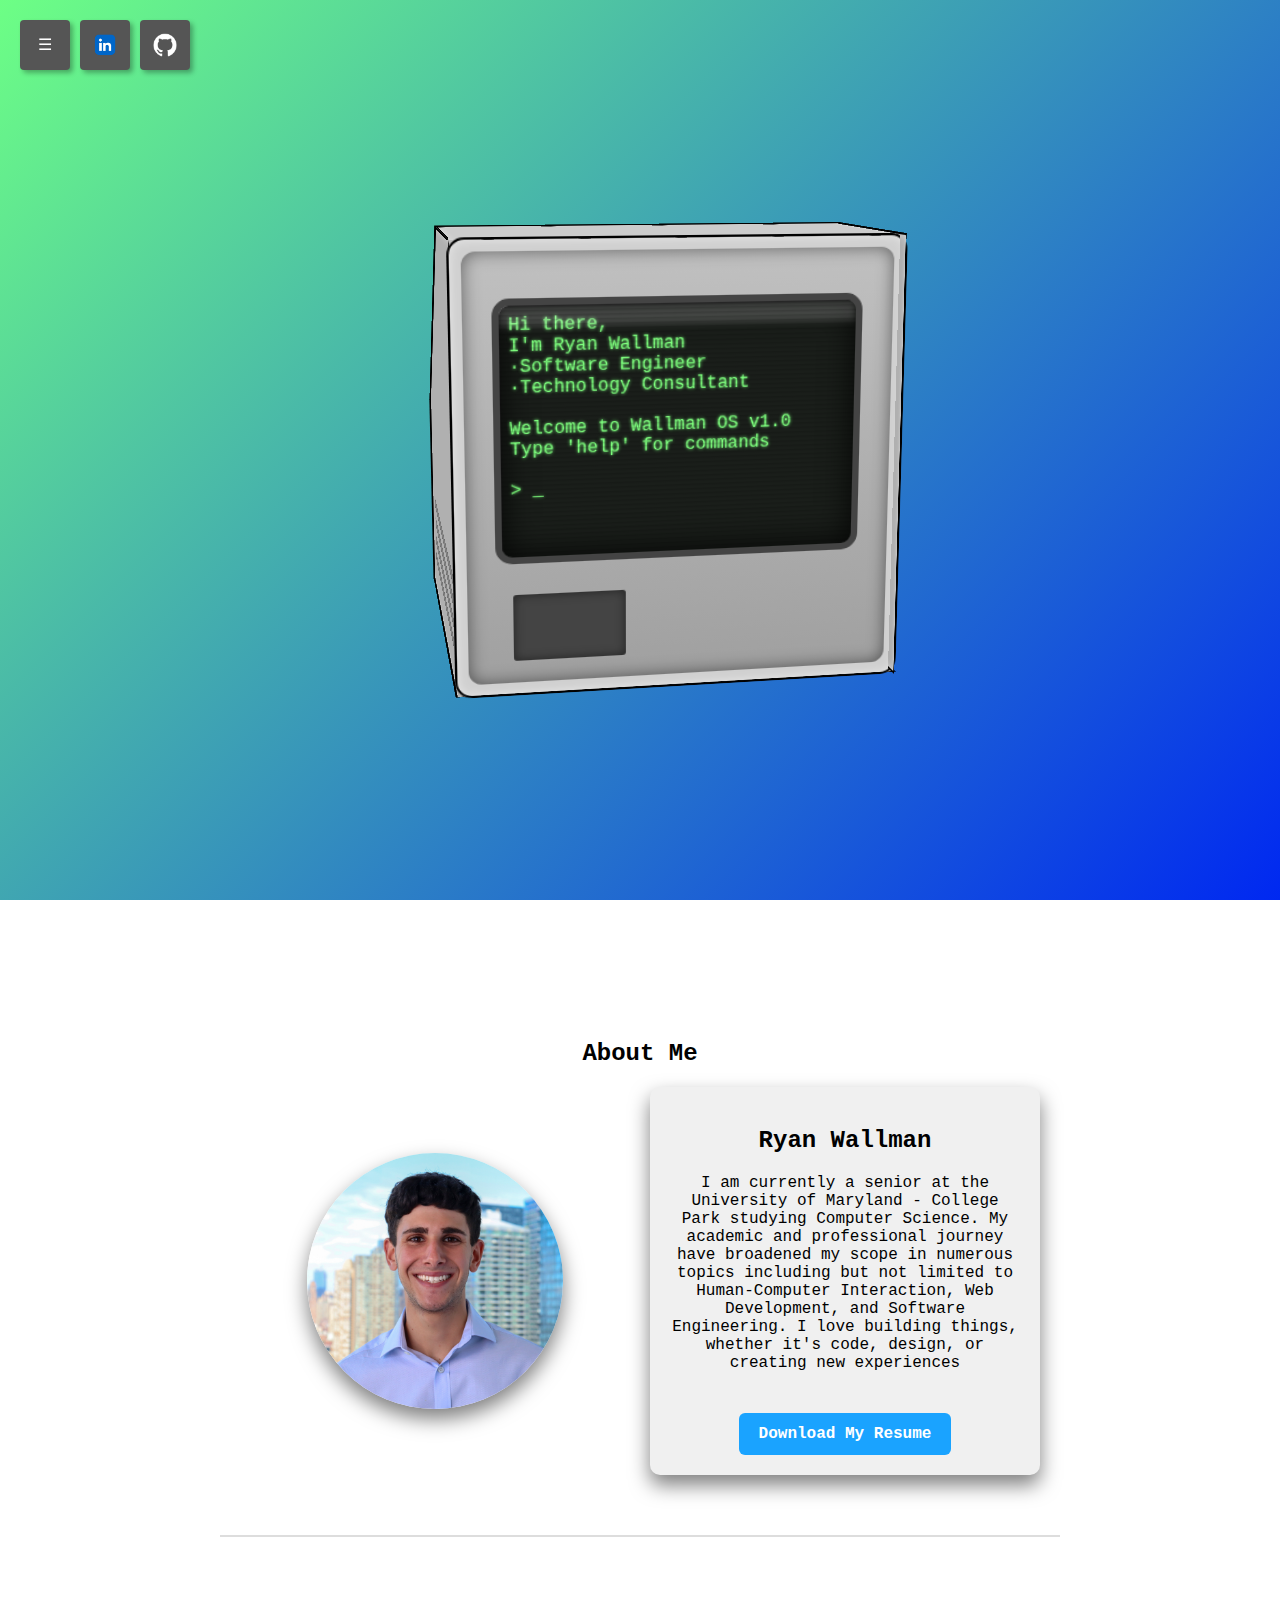
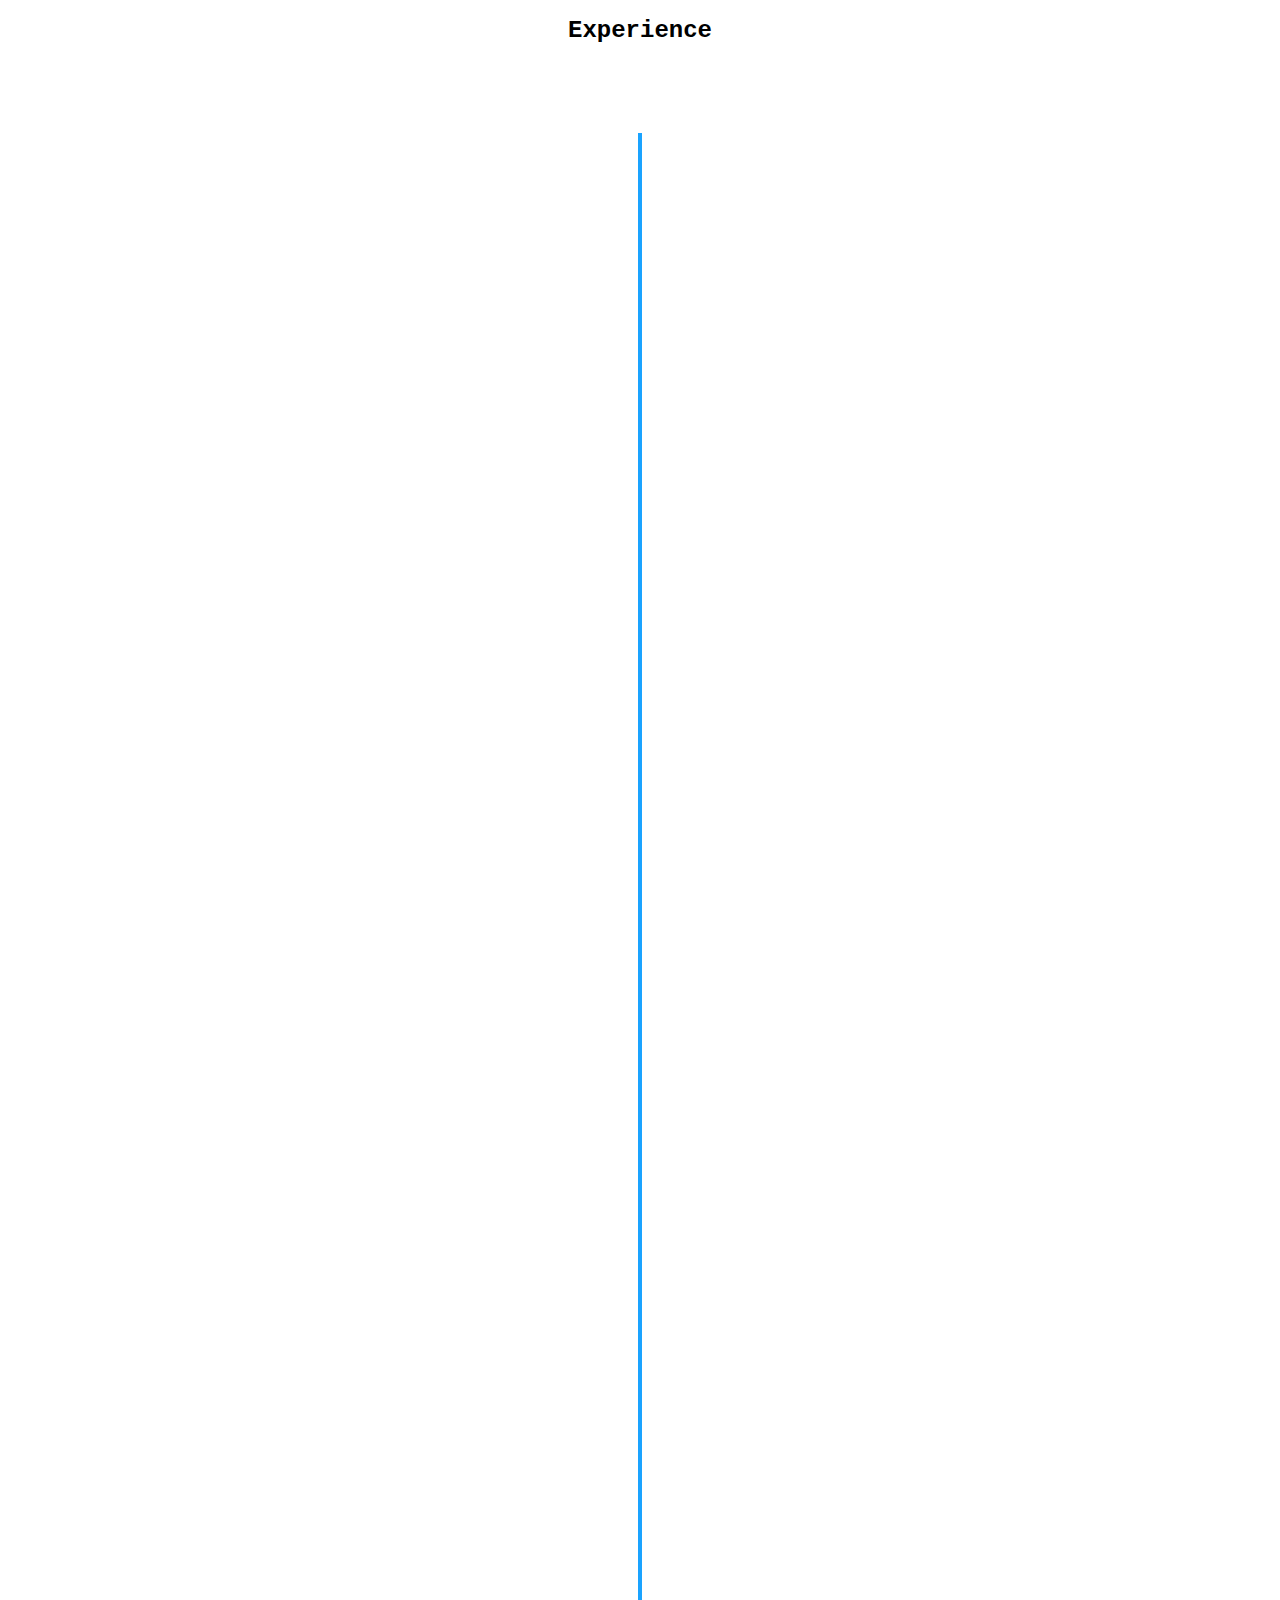
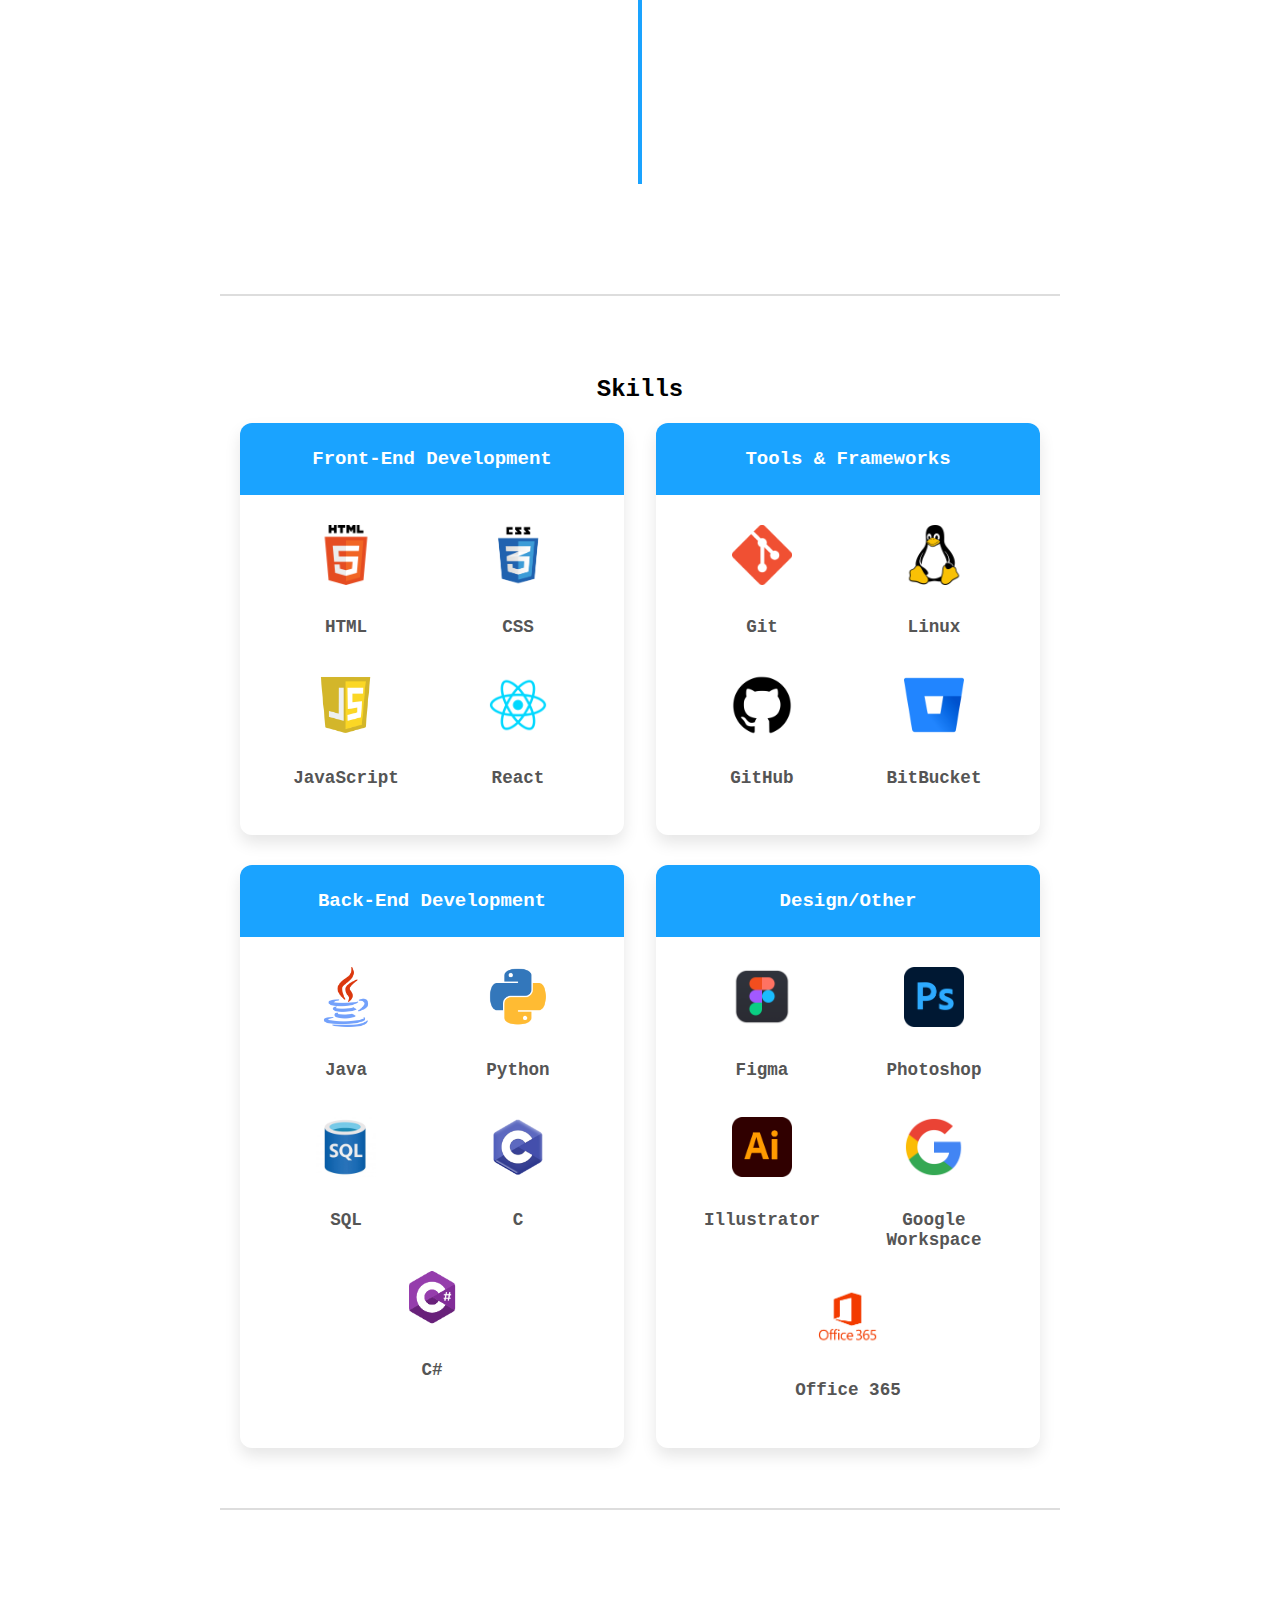
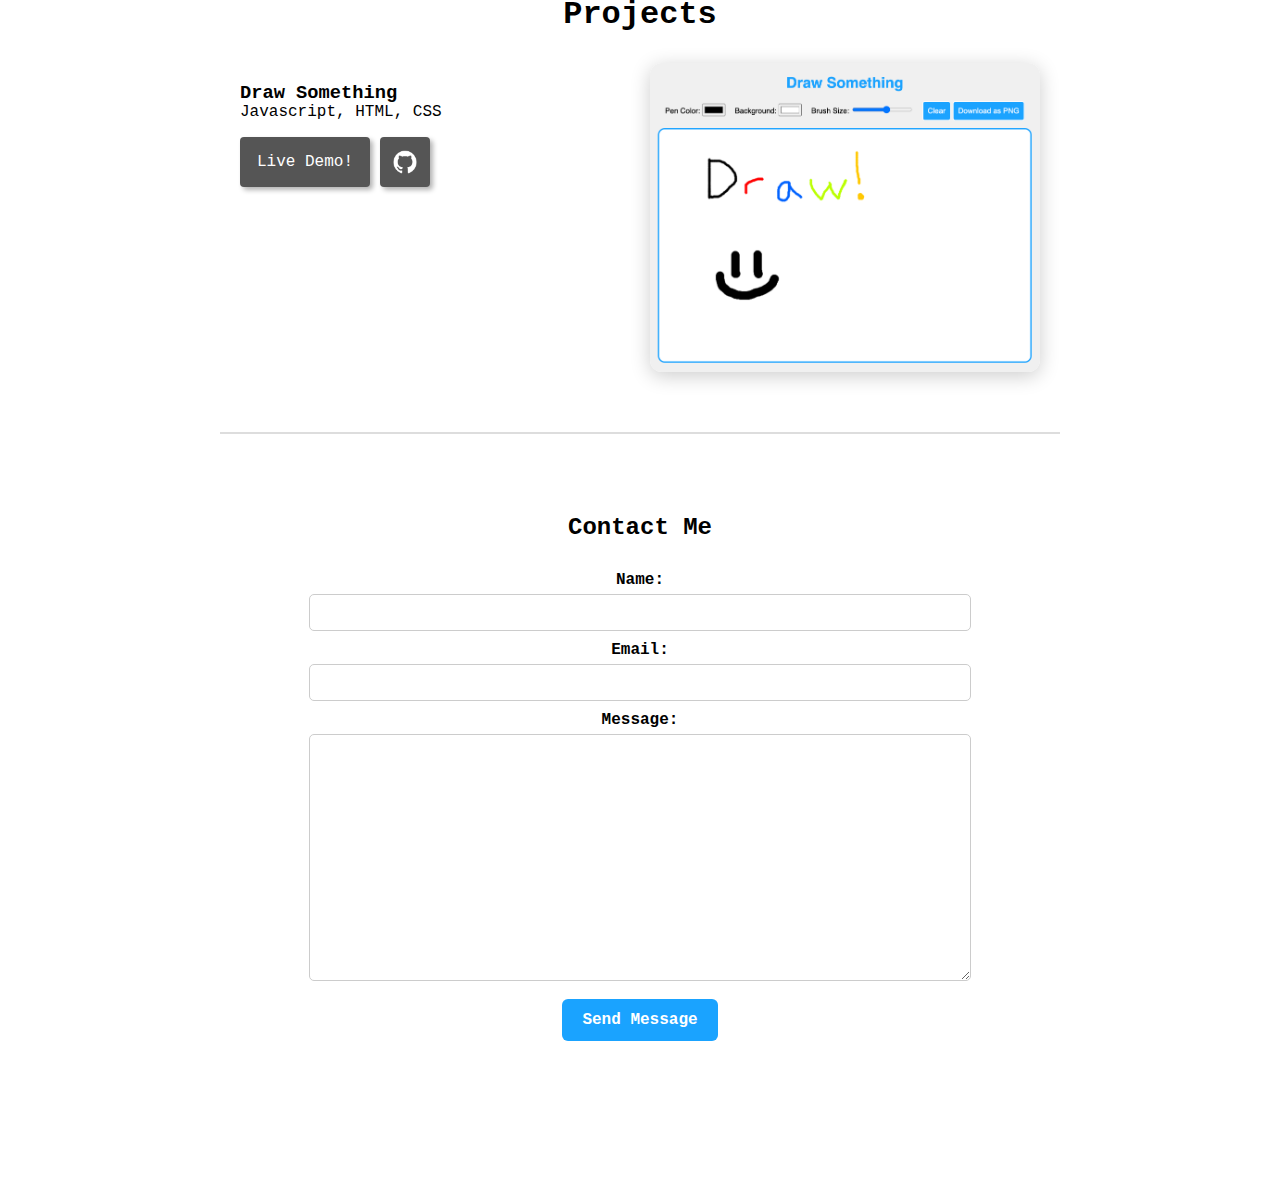
<file: index.html>
<!DOCTYPE html>
<html lang="en">
<head>
    <meta charset="UTF-8">
    <meta name="viewport" content="width=device-width, initial-scale=1.0">
    <title>Portfolio - Ryan Wallman</title>
    <link rel="stylesheet" href="styles.css">
</head>
<body>

    <!-- Navbar (Initially Hidden) -->
    <div class="navbar" id="navbar">
        <div class="nav-container">
            <!-- Hamburger Menu -->
            <div class="nav-item" id="hamburger">&#9776;</div>

            <!-- External Links -->
            <a href="https://www.linkedin.com/in/rwallman/" target="_blank" class="nav-item">
                <img src="./images/linkedin.png" alt="LinkedIn">
            </a>
            <a href="https://github.com/ryanwallman/" target="_blank" class="nav-item github">
                <img src="./images/github.png" alt="GitHub">
            </a>
        </div>

        <!-- Submenu (Hidden by Default) -->
        <ul id="submenu" class="submenu">
            <a href="#about" class="sub-nav-item sub">About</a>
            <a href="#experience" class="sub-nav-item sub">Experience</a>
            <a href="#skills" class="sub-nav-item sub">Skills</a>
            <a href="#projects" class="sub-nav-item sub">Projects</a>
            <a href="#contact" class="sub-nav-item">Contact</a>
        </ul>
    </div>

    <div class="computer">
        <div class="scene">
            <div class="cube" id="cube">
                <div class="face front"> 
                    <div class="screen">
                        <div class="display" id="display"></div>
                    </div>
                    <div class="floppy"></div>
                </div>
                <div class="face back"></div>
                <div class="face left">
                    <div class="vent"></div>
                    <div class="vent"></div>
                    <div class="vent"></div>
                    <div class="vent"></div>
                  </div>

                  <div class="face right">
                    <div class="vent"></div>
                    <div class="vent"></div>
                    <div class="vent"></div>
                    <div class="vent"></div>
                  </div>

                <div class="face top"></div>
                
                <div class="face angled"></div>
                <div class="face bottom"></div>
            </div>
        </div>
        
    </div>

   

    <!-- Portfolio Sections -->
    <main>

        <section id="about" class="about">
            <h2>About Me</h2>
            <div class="about-container">
                <div class="right-about">
                    <img src="images/headshot.jpg" alt="My Picture">
                </div>
                <div class="left-about">
                    <h2>Ryan Wallman</h2>
                    <p>I am currently a senior at the University of Maryland - College Park studying Computer Science. My academic and professional journey have broadened my scope in numerous topics including but not limited to Human-Computer Interaction, Web Development, and Software Engineering. I love building things, whether it's code, design, or creating new experiences</p>
                    <a href="/files/Wallman__Ryan___resume.pdf" class="resume-button" download>Download My Resume</a>
                </div>
            </div>
        </section>

        <section id="experience" class="section">
            <div class="about-container">
                <h2>Experience</h2>
                <div class="timeline">
                    <div class="timeline-item">
                        <div class="timeline-icon"><i class="fas fa-lightbulb"></i></div>
                        <div class="timeline-content">
                            <h2>Software Engineering Intern</h2>
                            <h3>
                                <a href="https://www.marketaxess.com/" target="_blank" class="company-link">
                                    MarketAxess
                                    <img src="images/marketaxess.png" 
                                         alt="MKTX" class="company-logo">
                                </a>
                            </h3>
                            <p>• Implemented RESTful API endpoints to fetch/send data through a topic/parameter-specific RPC using Sonic</p>
                            <p>• Integrated SQL stored procedures to join, retrieve, and display essential information using AG-Grid</p>
                            <p>• Collaborated with cross-functional teams to deliver product proposals capable of generating $20M+ in revenue</p>
                            <span class="timeline-date">June 2024 - August 2024<br>New York, NY</span>
                        </div>
                    </div>
                    <div class="timeline-item">
                        <div class="timeline-icon"><i class="fas fa-file-alt"></i></div>
                        <div class="timeline-content">
                            <h2>Coaches Video Intern</h2>
                            <h3>
                                <a href="https://umterps.com/" target="_blank" class="company-link">
                                    Maryland Athletics
                                    <img src="images/umd.jpg" 
                                         alt="UMD" class="company-logo">
                                </a>
                            </h3>
                            <p>• Operated equipment to produce film for coaches and players to review in preparation for practices and games</p>
                            <p>• Assisted coaches and staff with various technological and administrative tasks</p>
                            <span class="timeline-date">January 2023 - June 2024<br>College Park, MD</span>
                        </div>
                    </div>
                    <div class="timeline-item">
                        <div class="timeline-icon"><i class="fas fa-globe"></i></div>
                        <div class="timeline-content">
                            <h2>Data Engineering Intern</h2>
                            <h3>
                                <a href="https://cyber20.com/" target="_blank" class="company-link">
                                    Cyber 2.0
                                    <img src="images/cyber20.jpeg" 
                                         alt="C20" class="company-logo">
                                </a>
                            </h3>
                            <p>• Developed an application to compress specific data fields from SQL tables at varying intervals using threads in Python</p>
                            <p>• Built a script to merge a conditional number of databases, avoiding duplicates, using C# and SQL</p>
                            <p>• Enhanced prompt engineering skills by engaging in a range of assigned tasks</p>
                            <span class="timeline-date">June 2023 - August 2023<br>Tel Aviv, IL</span>
                        </div>
                    </div>
                    <div class="timeline-item">
                        <div class="timeline-icon"><i class="fas fa-globe"></i></div>
                        <div class="timeline-content">
                            <h2>Computer Technician Intern</h2>
                            <h3>
                                <a href="https://www.timefortitan.com/" target="_blank" class="company-link">
                                    Titan Technologies
                                    <img src="images/titantech.png" 
                                         alt="TT" class="company-logo">
                                </a>
                            </h3>
                            <p>• Assisted clients with software and hardware requests using RMM software and KVM switches respectively</p>
                            <p>• Initiated the switch to an updated server system for a client by upgrading hardware and eliminating unnecessary data</p>
                            <p>• Communicated with Senior Technicians to execute assigned tasks to the highest degree</p>
                            <span class="timeline-date">January 2023<br>Freehold, NJ</span>
                        </div>
                    </div>
                    <div class="timeline-item">
                        <div class="timeline-icon"><i class="fas fa-globe"></i></div>
                        <div class="timeline-content">
                            <h2>Peer Mentor</h2>
                            <h3>
                                <a href="https://carillon.umd.edu/" target="_blank" class="company-link">
                                    Carillon Communities
                                    <img src="images/carillon.png" 
                                         alt="CC" class="company-logo">
                                </a>
                            </h3>
                            <p>• Encouraged students to apply modes of design thinking when solving problems in and out of class</p>
                            <p>• Introduced a welcoming environment for first-year students to transition into the University of Maryland smoothly</p>
                            <span class="timeline-date">August 2022 - December 2022<br>College Park, MD</span>
                        </div>
                    </div>
                </div>
            </div>
        </section>

        <section id="skills">
            <h2>Skills</h2>
            <!-- Front-End Skills Section -->
            <div class="skills-container">
                <div class="skills-card" id="frontend">
                    <div class="card-header">
                        <h2>Front-End Development</h2>
                    </div>
                    <div class="card-body">
                        <a href="https://developer.mozilla.org/en-US/docs/Web/HTML" class="skill-item">
                            <img src="/images/html5.png" alt="HTML">
                            <p>HTML</p>
                        </a>
                        <a href="https://developer.mozilla.org/en-US/docs/Web/CSS" class="skill-item">
                            <img src="/images/css3.png" alt="CSS">
                            <p>CSS</p>
                        </a>
                        <a href="https://developer.mozilla.org/en-US/docs/Web/JavaScript" class="skill-item">
                            <img src="/images/javascript.png" alt="JavaScript">
                            <p>JavaScript</p>
                        </a>
                        <a href="https://reactjs.org/" class="skill-item">
                            <img src="/images/react.png" alt="React">
                            <p>React</p>
                        </a>
                    </div>
                </div>

                <!-- Tools & Frameworks Section -->
                <div class="skills-card" id="tools">
                    <div class="card-header">
                        <h2>Tools & Frameworks</h2>
                    </div>
                    <div class="card-body">
                        <a href="https://git-scm.com/" class="skill-item">
                            <img src="/images/git.png" alt="Git">
                            <p>Git</p>
                        </a>
                        <a href="https://www.kernel.org/" class="skill-item">
                            <img src="/images/linux.png" alt="Linux">
                            <p>Linux</p>
                        </a>
                        <a href="https://github.com/" class="skill-item">
                            <img src="/images/github.png" alt="GitHub">
                            <p>GitHub</p>
                        </a>
                        <a href="https://bitbucket.org/" class="skill-item">
                            <img src="/images/bitbucket.png" alt="BitBucket">
                            <p>BitBucket</p>
                        </a>
                    </div>
                </div>

                <!-- Back-End Skills Section -->
                <div class="skills-card" id="backend">
                    <div class="card-header">
                        <h2>Back-End Development</h2>
                    </div>
                    <div class="card-body">
                        <a href="https://www.oracle.com/java/" class="skill-item">
                            <img src="/images/java.png" alt="Java">
                            <p>Java</p>
                        </a>
                        <a href="https://www.python.org/" class="skill-item">
                            <img src="/images/python.png" alt="Python">
                            <p>Python</p>
                        </a>
                        <a href="https://www.mysql.com/" class="skill-item">
                            <img src="/images/sql.png" alt="SQL">
                            <p>SQL</p>
                        </a>
                        <a href="https://en.wikipedia.org/wiki/C_(programming_language)" class="skill-item">
                            <img src="/images/c.png" alt="C">
                            <p>C</p>
                        </a>
                        <a href="https://learn.microsoft.com/en-us/dotnet/csharp/" class="skill-item">
                            <img src="/images/c_sharp.png" alt="C#">
                            <p>C#</p>
                        </a>
                    </div>
                </div>

                

                <!-- Design Skills Section -->
                <div class="skills-card" id="design">
                    <div class="card-header">
                        <h2>Design/Other</h2>
                    </div>
                    <div class="card-body">
                        <a href="https://www.figma.com/" class="skill-item">
                            <img src="/images/figma.png" alt="Figma">
                            <p>Figma</p>
                        </a>
                        <a href="https://www.adobe.com/products/photoshop.html" class="skill-item">
                            <img src="/images/photoshop.png" alt="Photoshop">
                            <p>Photoshop</p>
                        </a>
                        <a href="https://www.adobe.com/products/illustrator.html" class="skill-item">
                            <img src="/images/illustrator.png" alt="Illustrator">
                            <p>Illustrator</p>
                        </a>
                        <a href="https://workspace.google.com/" class="skill-item">
                            <img src="/images/google_workspace.png" alt="Google Workspace">
                            <p>Google Workspace</p>
                        </a>
                        <a href="https://www.office.com/" class="skill-item">
                            <img src="/images/office365.png" alt="Office 365">
                            <p>Office 365</p>
                        </a>
                    </div>
                </div>
            </div>
        </section>

        <section id="projects">
            <h2 class="project-title">Projects</h2>
          
            <div class="project-container">
              <div class="project-left">
                <h3 style="text-align: left;">Draw Something</h3>
                <p style="margin-top: -20px; text-align: left;">Javascript, HTML, CSS</p>
          
                <div class="button-group">
                  <a href="/draw.html" target="_blank" class="nav-item draw">Live Demo!</a>
                  <a href="https://github.com/ryanwallman/Wallman-Webpage/blob/New-Design/draw.html" target="_blank" class="nav-item github">
                    <img src="./images/github.png" alt="GitHub">
                  </a>
                </div>
              </div>
          
              <div class="project-right">
                <img src="./images/draw-someting.png" alt="Draw Something Project Screenshot" class="project-image">
              </div>
            </div>
         </section>
          
          
          

        <section id="contact" class="section">
            <div class="contact-container">
                <h2>Contact Me</h2>
                <form id="contact-form" action="https://formspree.io/f/xrbewlgl" method="POST">
                    <label for="name">Name:</label>
                    <input type="text" id="name" name="name" required>
        
                    <label for="email">Email:</label>
                    <input type="email" id="email" name="email" required>
        
                    <label for="message">Message:</label>
                    <textarea id="message" name="message" rows="15" required></textarea>
        
                    <button type="submit">Send Message</button>
                </form>
            </div>
        </section>
    </main>

    <script src="script.js"></script> 
</body>
</html>
</file>
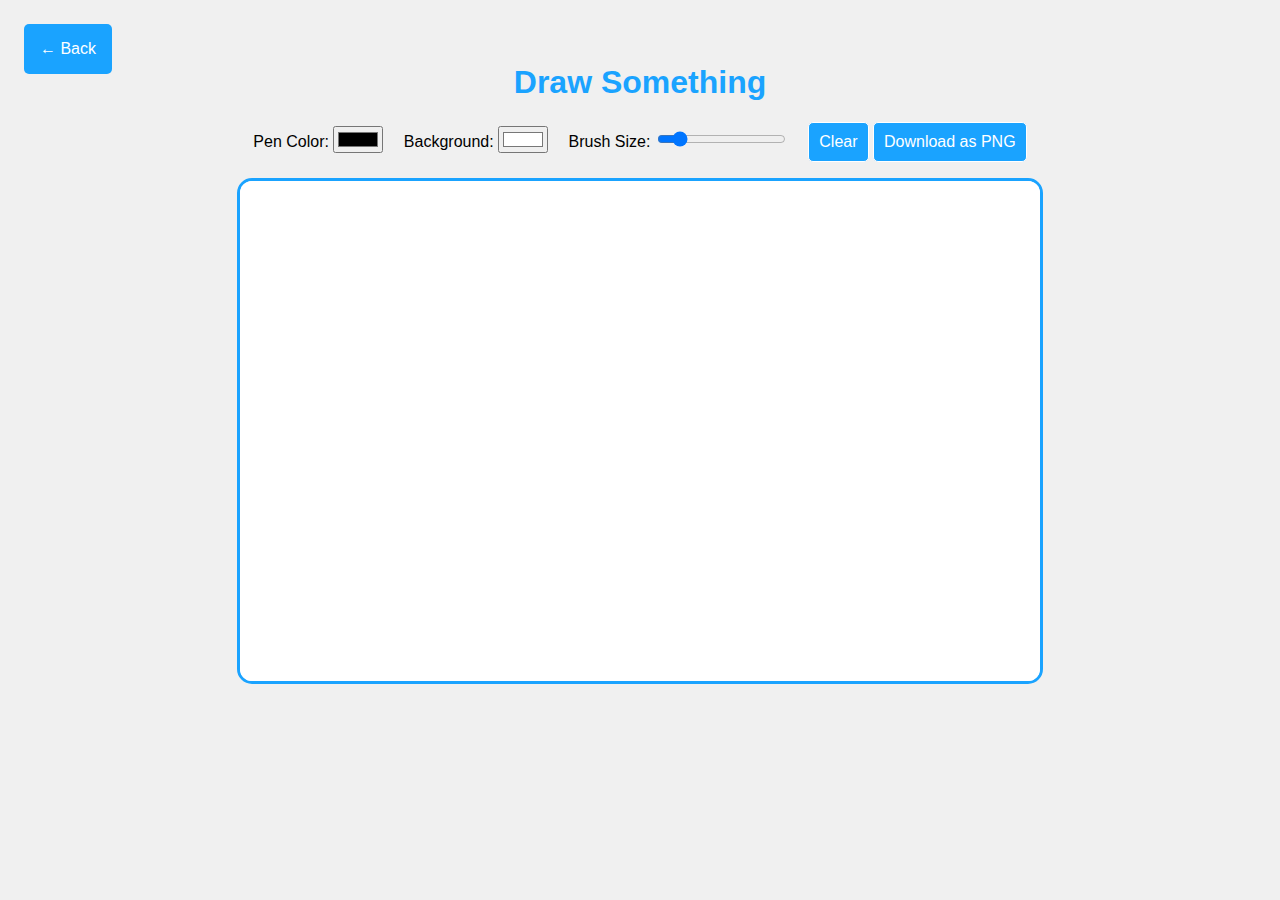
<file: draw.html>
<!DOCTYPE html>
<html lang="en">
<head>
  <meta charset="UTF-8" />
  <meta name="viewport" content="width=device-width, initial-scale=1.0"/>
  <title>Draw Something!</title>
  <style>
    body {
      margin: 0;
      font-family: sans-serif;
      display: flex;
      flex-direction: column;
      align-items: center;
      background-color: #f0f0f0;
      padding: 1rem;
    }

    #backBtn {
      position: absolute;
      top: 1.5rem;
      left: 1.5rem;
      background-color: #1aa3ff;
      color: #fff;
      padding: 1rem 1rem;
      border: none;
      font-size: 1rem;
      border-radius: 5px;
      cursor: pointer;
      text-decoration: none;
      z-index: 10;
    }

    #backBtn:hover {
      background-color: #2a8bcc;
    }

    h1 {
      margin-top: 3rem;
    }

    #controls {
      margin-bottom: 1rem;
    }

    #controls label {
      margin-right: 1rem;
    }

    #controls button {
        background-color: #1aa3ff;
        padding: 10px;
        font-size: medium;
        color: white;
        border: 0.1rem solid white;
        border-radius: 5px;
    }

    canvas {
      border: 3px solid #1aa3ff;
      border-radius: 15px;
      background-color: white;
      touch-action: none;
    }
  </style>
</head>
<body>

  <a id="backBtn" href="index.html#projects">← Back</a>

  <h1 style="color: #1aa3ff">Draw Something</h1>

  <div id="controls">
    <label>
      Pen Color:
      <input type="color" id="penColor" value="#000000" />
    </label>
    <label>
      Background:
      <input type="color" id="bgColor" value="#ffffff" />
    </label>
    <label>
        <span>Brush Size:</span>
        <input type="range" id="brushSize" min="1" max="30" value="5" />
      </label>
      <button id="clearBtn">Clear</button>
      <button id="downloadBtn">Download as PNG</button>
  </div>

  <canvas id="drawCanvas" width="800" height="500"></canvas>

  <script>
    const canvas = document.getElementById('drawCanvas');
    const ctx = canvas.getContext('2d');
    const penColorInput = document.getElementById('penColor');
    const bgColorInput = document.getElementById('bgColor');
    const clearBtn = document.getElementById('clearBtn');
    const downloadBtn = document.getElementById('downloadBtn');
    const brushSizeInput = document.getElementById('brushSize');
  
    let drawing = false;
    let penColor = penColorInput.value;
    let brushSize = brushSizeInput.value;
    let lastX = 0;
    let lastY = 0;
  
    // Set canvas background color
    function setCanvasBackground(color) {
      ctx.fillStyle = color;
      ctx.fillRect(0, 0, canvas.width, canvas.height);
    }

    // Initialize background
    setCanvasBackground(bgColorInput.value);

    // Event listeners for pen and background color
    penColorInput.addEventListener('input', (e) => {
      penColor = e.target.value;
    });

    bgColorInput.addEventListener('input', (e) => {
      setCanvasBackground(e.target.value);
    });

    // Clear button functionality
    clearBtn.addEventListener('click', () => {
      setCanvasBackground(bgColorInput.value);
    });

    // Download canvas as PNG
    downloadBtn.addEventListener('click', () => {
      const dataUrl = canvas.toDataURL('image/png');
      const link = document.createElement('a');
      link.href = dataUrl;
      link.download = 'drawing.png';
      link.click();
    });

    // Brush size change event
    brushSizeInput.addEventListener('input', (e) => {
      brushSize = e.target.value;
    });

    // Drawing on canvas
    canvas.addEventListener('mousedown', (e) => {
      drawing = true;
      const rect = canvas.getBoundingClientRect();
      lastX = e.clientX - rect.left;
      lastY = e.clientY - rect.top;
    });

    canvas.addEventListener('mouseup', () => drawing = false);
    canvas.addEventListener('mouseleave', () => drawing = false);

    canvas.addEventListener('mousemove', (e) => {
      if (!drawing) return;
      const rect = canvas.getBoundingClientRect();
      const currentX = e.clientX - rect.left;
      const currentY = e.clientY - rect.top;

      ctx.strokeStyle = penColor;
      ctx.lineWidth = brushSize; // Use the brush size set by the slider
      ctx.lineCap = 'round';

      ctx.beginPath();
      ctx.moveTo(lastX, lastY);
      ctx.lineTo(currentX, currentY);
      ctx.stroke();

      lastX = currentX;
      lastY = currentY;
    });
  </script>


</body>
</html>
</file>
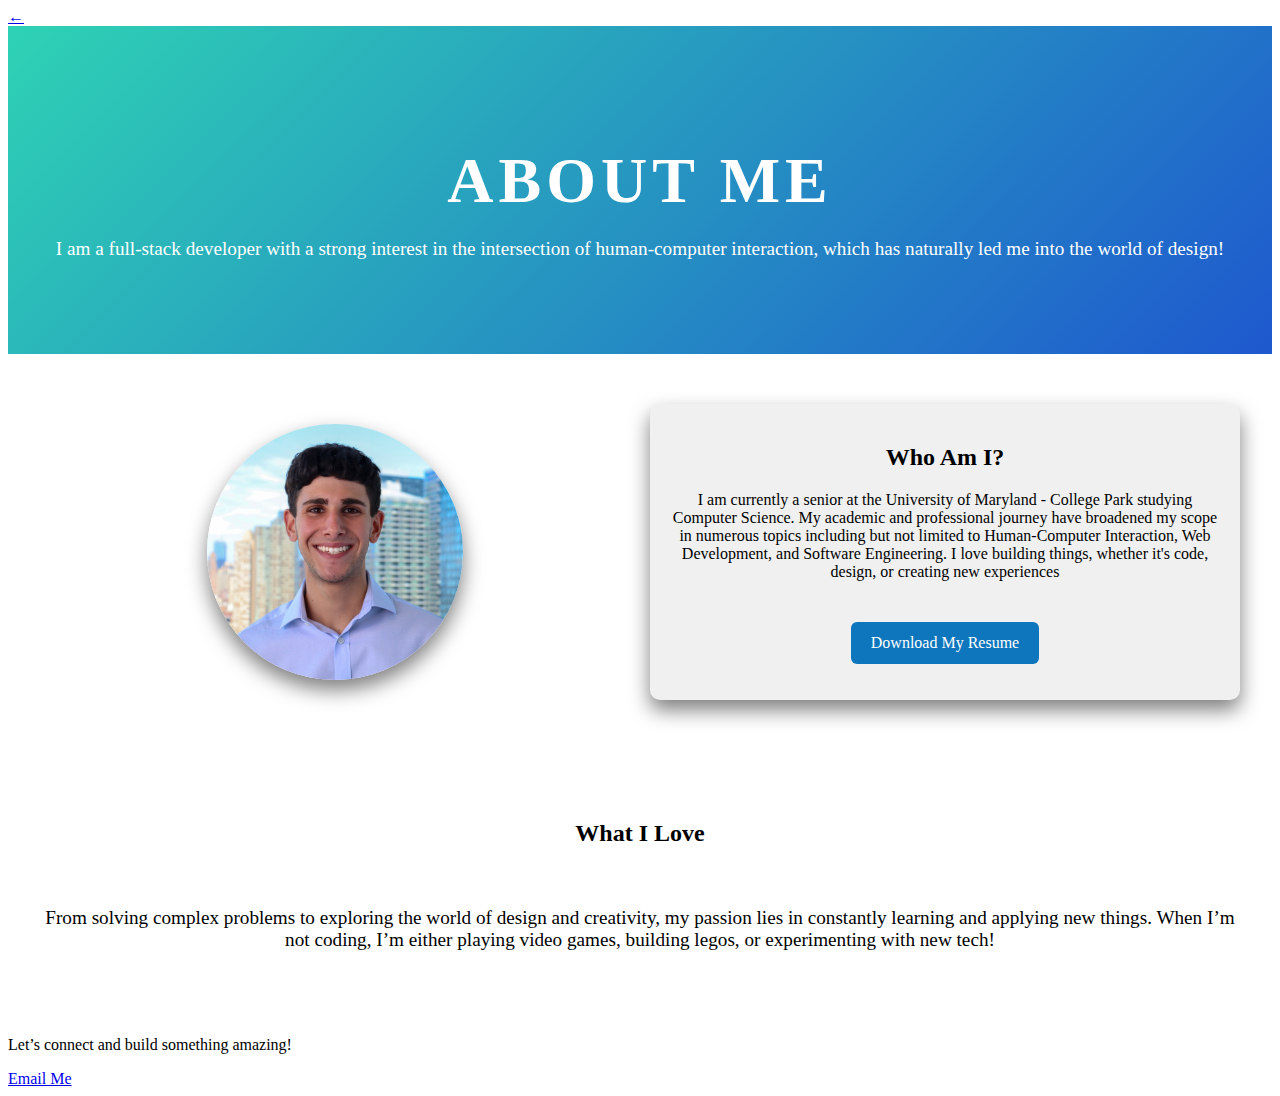
<file: pages/about.html>
<!DOCTYPE html>
<html lang="en">
<head>
    <meta charset="UTF-8">
    <meta name="viewport" content="width=device-width, initial-scale=1.0">
    <title>About Me</title>
    <link rel="stylesheet" href="about.css">
    <link rel="icon" type="image/x-icon" href="../images/favicon.ico">
</head>
<body>

    <a href="../index.html" class="back-button">
        &#8592; 
    </a>

    <div class="hero">
        <div class="hero-content">
            <h1>About Me</h1>
            <p>I am a full-stack developer with a strong interest in the intersection of human-computer interaction, which has naturally led me into the world of design!</p>
        </div>
    </div>

    <section class="section about">
        <div class="container">

            <div class="right">
                <img src="../images/headshot.jpg" alt="My Picture">
            </div>
            <div class="left">
                <h2>Who Am I?</h2>
                <p>I am currently a senior at the University of Maryland - College Park studying Computer Science. My academic and professional journey have broadened my scope in numerous topics including but not limited to Human-Computer Interaction, Web Development, and Software Engineering. I love building things, whether it's code, design, or creating new experiences</p>
                <a href="../files/Wallman__Ryan___resume.pdf" class="resume-button" download>Download My Resume</a>
            </div>
        </div>
    </section>

    <section class="section passion">
        <div class="container">
            <h2>What I Love</h2>
            <p>From solving complex problems to exploring the world of design and creativity, my passion lies in constantly learning and applying new things. When I’m not coding, I’m either playing video games, building legos, or experimenting with new tech!</p>
        </div>
    </section>

    <footer>
        <div class="footer-content">
            <p>Let’s connect and build something amazing!</p>
            <a href="mailto:ryanwallman7@gmail.com">Email Me</a>
        </div>
    </footer>

</body>
</html>
</file>
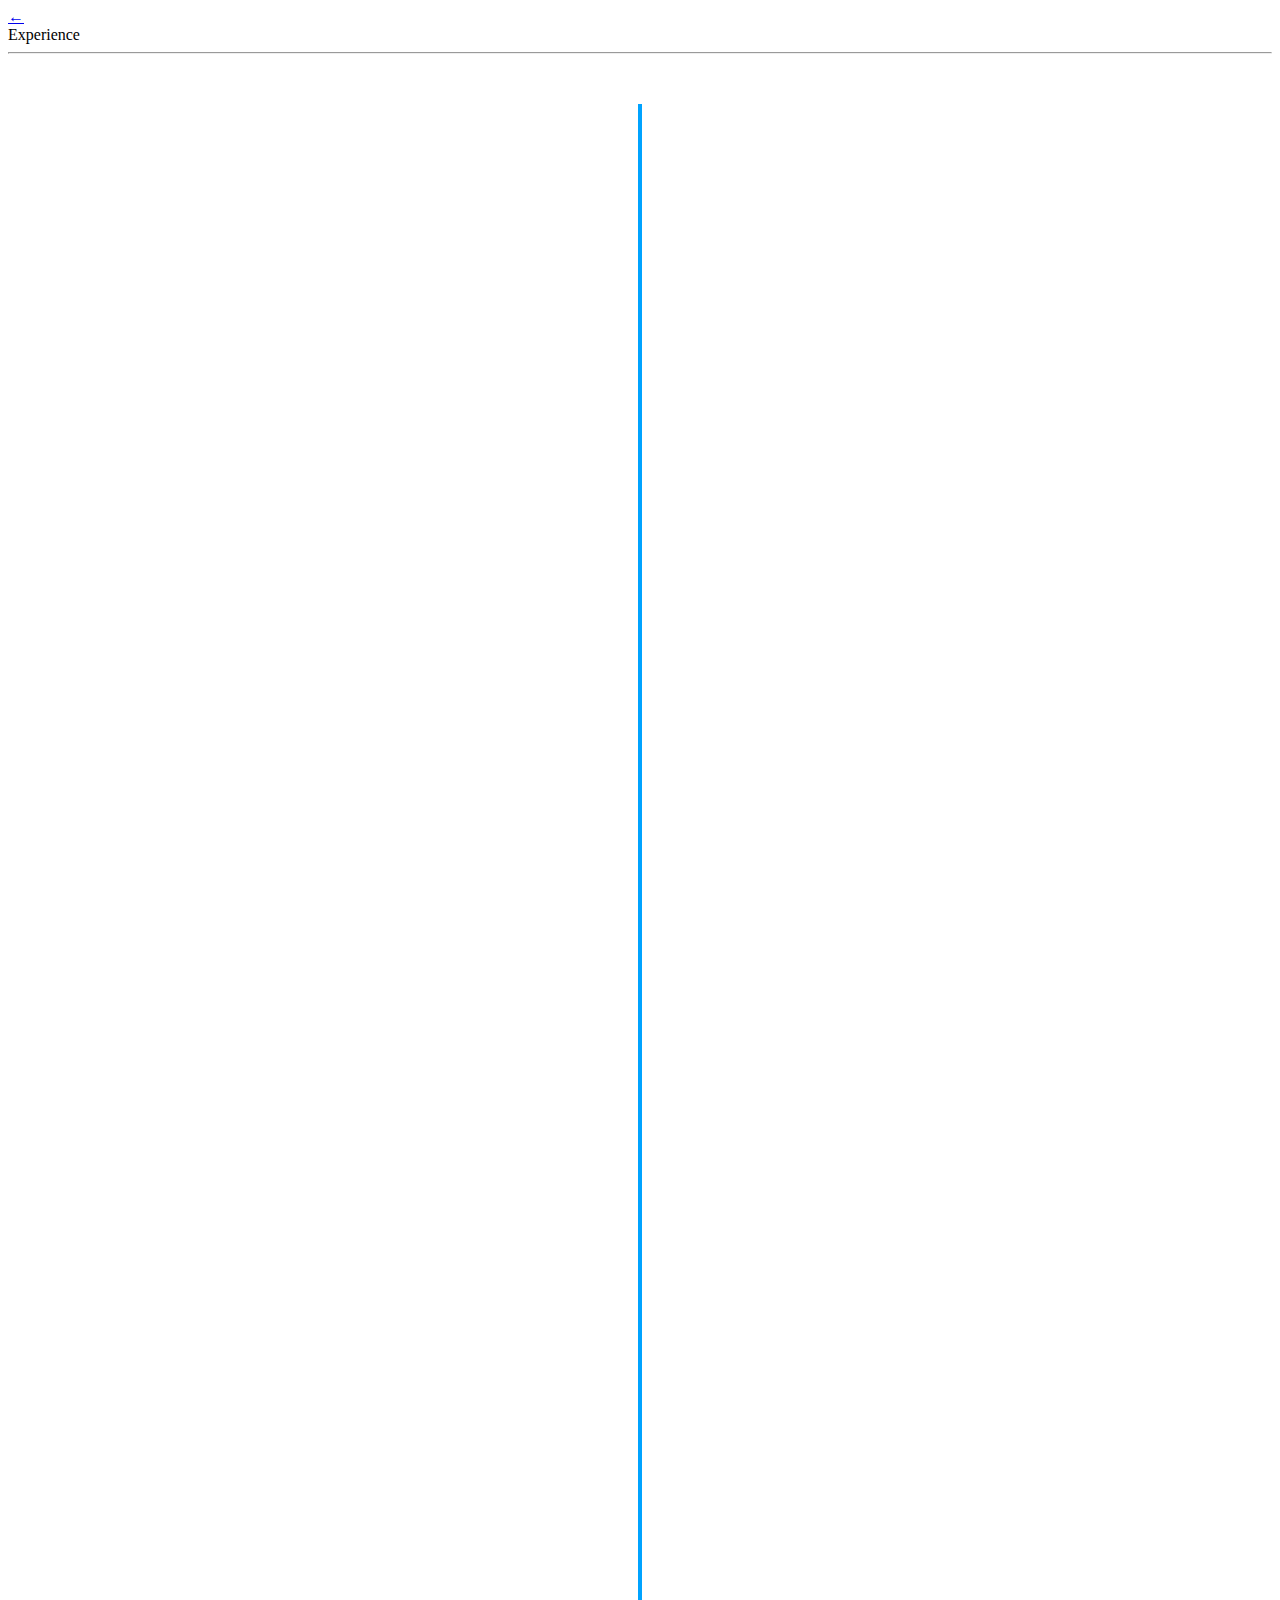
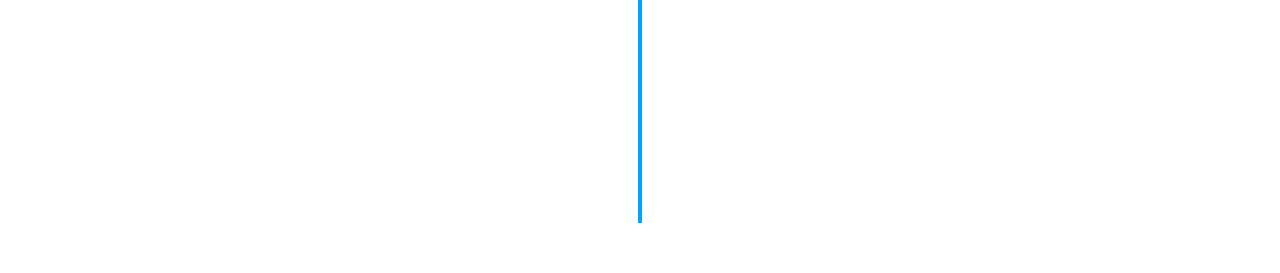
<file: pages/experience.html>
<!DOCTYPE html>
<html lang="en">
<head>
    <meta charset="UTF-8">
    <meta name="viewport" content="width=device-width, initial-scale=1, maximum-scale=1">
    <title>My Experience</title>
    <link rel="stylesheet" href="experience.css">
    <link rel="icon" type="image/x-icon" href="../images/favicon.ico">
</head>
<body>

    <a href="../index.html" class="back-button">
        &#8592; 
    </a>
    
    <div class="header">
        Experience
        <br>
        <hr>
    </div>
    
    <div class="timeline">
        <div class="container left-container">
            <img src="../images/marketaxess.png">
            <div class="text-box">
                <h2>Market Axess</h2>
                <small>June 2024 - August 2024</small>
                <br>
                <small>New York, NY</small>
                <br>
                <br>
                <p>• Implemented RESTful API endpoints to fetch/send data through a topic/parameter-specific RPC using Sonic</p>
                <p>• Integrated SQL stored procedures to join, retrieve, and display essential information using AG-Grid</p>
                <p>• Collaborated with cross-functional teams to deliver product proposals capable of generating $20M+ in revenue</p>
                <span class="left-container-arrow"></span>
            </div>
        </div>

        <div class="container right-container">
            <img src="../images/umd.jpg">
            <div class="text-box">
                <h2>Maryland Athletics</h2>
                <small>January 2023 - June 2024</small>
                <br>
                <small>College Park, MD</small>
                <br>
                <br>
                <p>• Operated equipment to produce film for coaches and players to review in preparation for practices and games</p>
                <p>• Assisted coaches and staff with various technological and administrative tasks</p>
                <span class="right-container-arrow"></span>
            </div>
        </div>

        <div class="container left-container">
            <img src="../images/cyber20.jpeg">
            <div class="text-box">
                <h2>Cyber 2.0</h2>
                <small>June 2023 - August 2023</small>
                <br>
                <small>Tel Aviv, IL</small>
                <br>
                <br>
                <p>• Developed an application to compress specific data fields from SQL tables at varying intervals using threads in Python</p>
                <p>• Built a script to merge a conditional number of databases, avoiding duplicates, using C# and SQL</p>
                <p>• Enhanced prompt engineering skills by engaging in a range of assigned tasks</p>
                <span class="left-container-arrow"></span>
            </div>
        </div>

        <div class="container right-container">
            <img src="../images/titantech.png">
            <div class="text-box">
                <h2>Titan Technologies</h2>
                <small>January 2023</small>
                <br>
                <small>Freehold, NJ</small>
                <br>
                <br>
                <p>• Assisted clients with software and hardware requests using RMM software and KVM switches respectively</p>
                <p>• Initiated the switch to an updated server system for a client by upgrading hardware and eliminating unnecessary data</p>
                <p>• Communicated with Senior Technicians to execute assigned tasks to the highest degree</p>
                <span class="right-container-arrow"></span>

            </div>
        </div>

        <div class="container left-container">
            <img src="../images/carillon.png">
            <div class="text-box">
                <h2>Carillon Communities</h2>
                <small>August 2022 - December 2022</small>
                <br>
                <small>College Park, MD</small>
                <br>
                <br>
                <p>• Encouraged students to apply modes of design thinking when solving problems in and out of class</p>
                <p>• Introduced a welcoming environment for first-year students to transition into the University of Maryland smoothly</p>
                <span class="left-container-arrow"></span>
            </div>
        </div>
    </div>
</body>
</html>
</file>
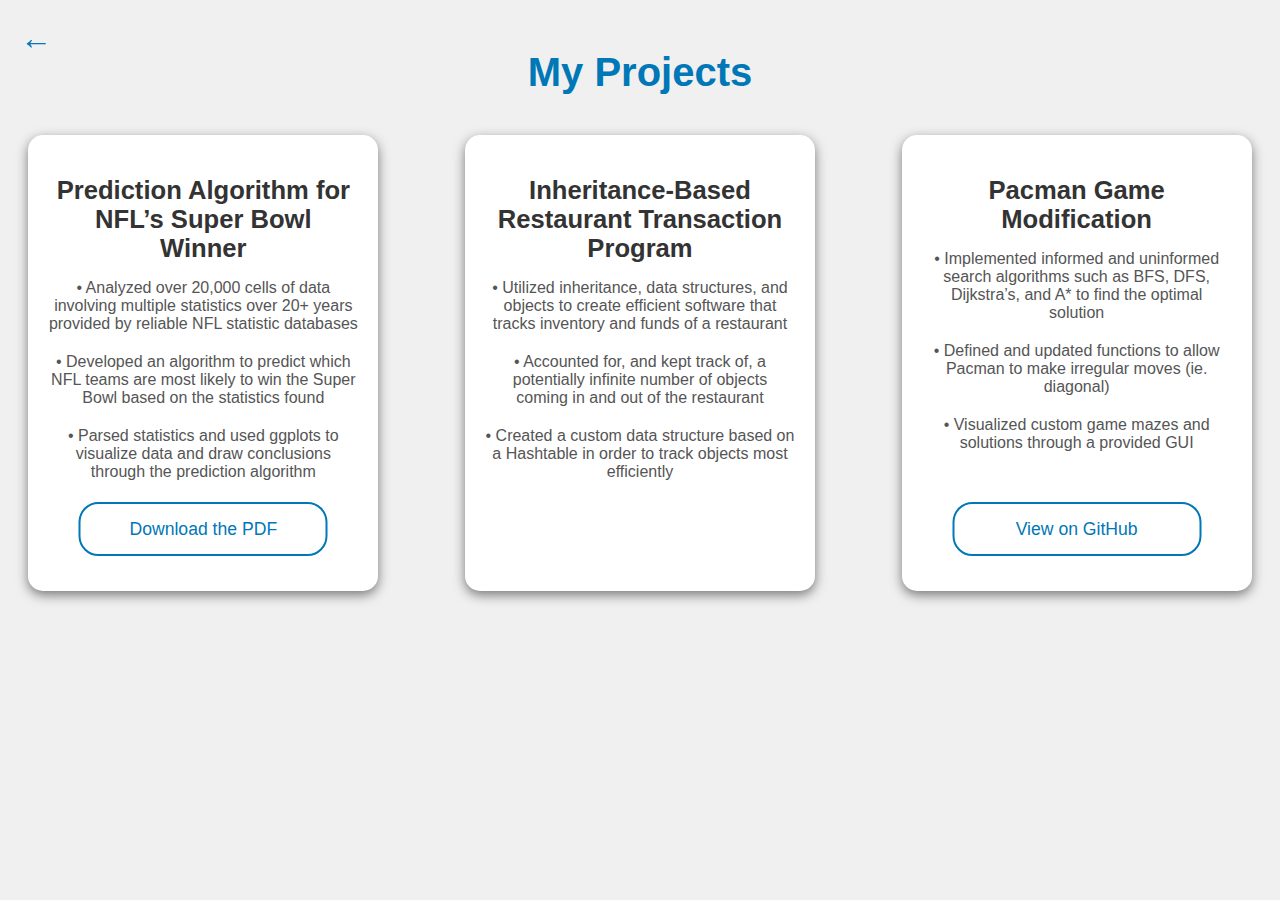
<file: pages/projects.html>
<!DOCTYPE html>
<html lang="en">
<head>
    <meta charset="UTF-8">
    <meta name="viewport" content="width=device-width, initial-scale=1.0">
    <title>Projects - Ryan Wallman</title>
    <link rel="stylesheet" href="projects.css">
    <link rel="icon" href="/images/favicon.ico" type="image/x-icon">
</head>
<body>
    <div class="projects-page">

        <a href="../index.html" class="back-button">
            &#8592; 
        </a>

        <h1 class="page-title">My Projects</h1>

        <div class="projects-container">
            <!-- Project 1 -->
            <div class="project-card">
                <!-- <div class="project-image">
                    <img src="/images/project1.png" alt="Project 1">
                </div> -->
                <div class="project-details">
                    <h2>Prediction Algorithm for NFL’s Super Bowl Winner</h2>
                    <p>• Analyzed over 20,000 cells of data involving multiple statistics over 20+ years provided by reliable NFL statistic databases</p>
                    <p>• Developed an algorithm to predict which NFL teams are most likely to win the Super Bowl based on the statistics found</p>
                    <p>• Parsed statistics and used ggplots to visualize data and draw conclusions through the prediction algorithm</p>
                    <a href="../files/nfl__prediction__algo.pdf" target="_blank" class="project-link">Download the PDF</a>
                </div>
            </div>

            <!-- Project 2 -->
            <div class="project-card">
                <!-- <div class="project-image">
                    <img src="/images/project2.png" alt="Project 2">
                </div> -->
                <div class="project-details">
                    <h2>Inheritance-Based Restaurant Transaction Program</h2>
                    <p>• Utilized inheritance, data structures, and objects to create efficient software that tracks inventory and funds of a restaurant</p>
                    <p>• Accounted for, and kept track of, a potentially infinite number of objects coming in and out of the restaurant</p>
                    <p>• Created a custom data structure based on a Hashtable in order to track objects most efficiently</p>
                    <!-- <a href="https://github.com/yourusername/project2" target="_blank" class="project-link">View on GitHub</a> -->
                </div>
            </div>

            <!-- Project 3 -->
            <div class="project-card">
                <!-- <div class="project-image">
                    <img src="/images/project3.png" alt="Project 3">
                </div> -->
                <div class="project-details">
                    <h2>Pacman Game Modification</h2>
                    <p>• Implemented informed and uninformed search algorithms such as BFS, DFS, Dijkstra’s, and A* to find the optimal solution</p>
                    <p>• Defined and updated functions to allow Pacman to make irregular moves (ie. diagonal)</p>
                    <p>• Visualized custom game mazes and solutions through a provided GUI</p>
                    <a href="https://github.com/ryanwallman/searchAG" target="_blank" class="project-link">View on GitHub</a>
                </div>
            </div>
        </div>
    </div>
</body>
</html>
</file>
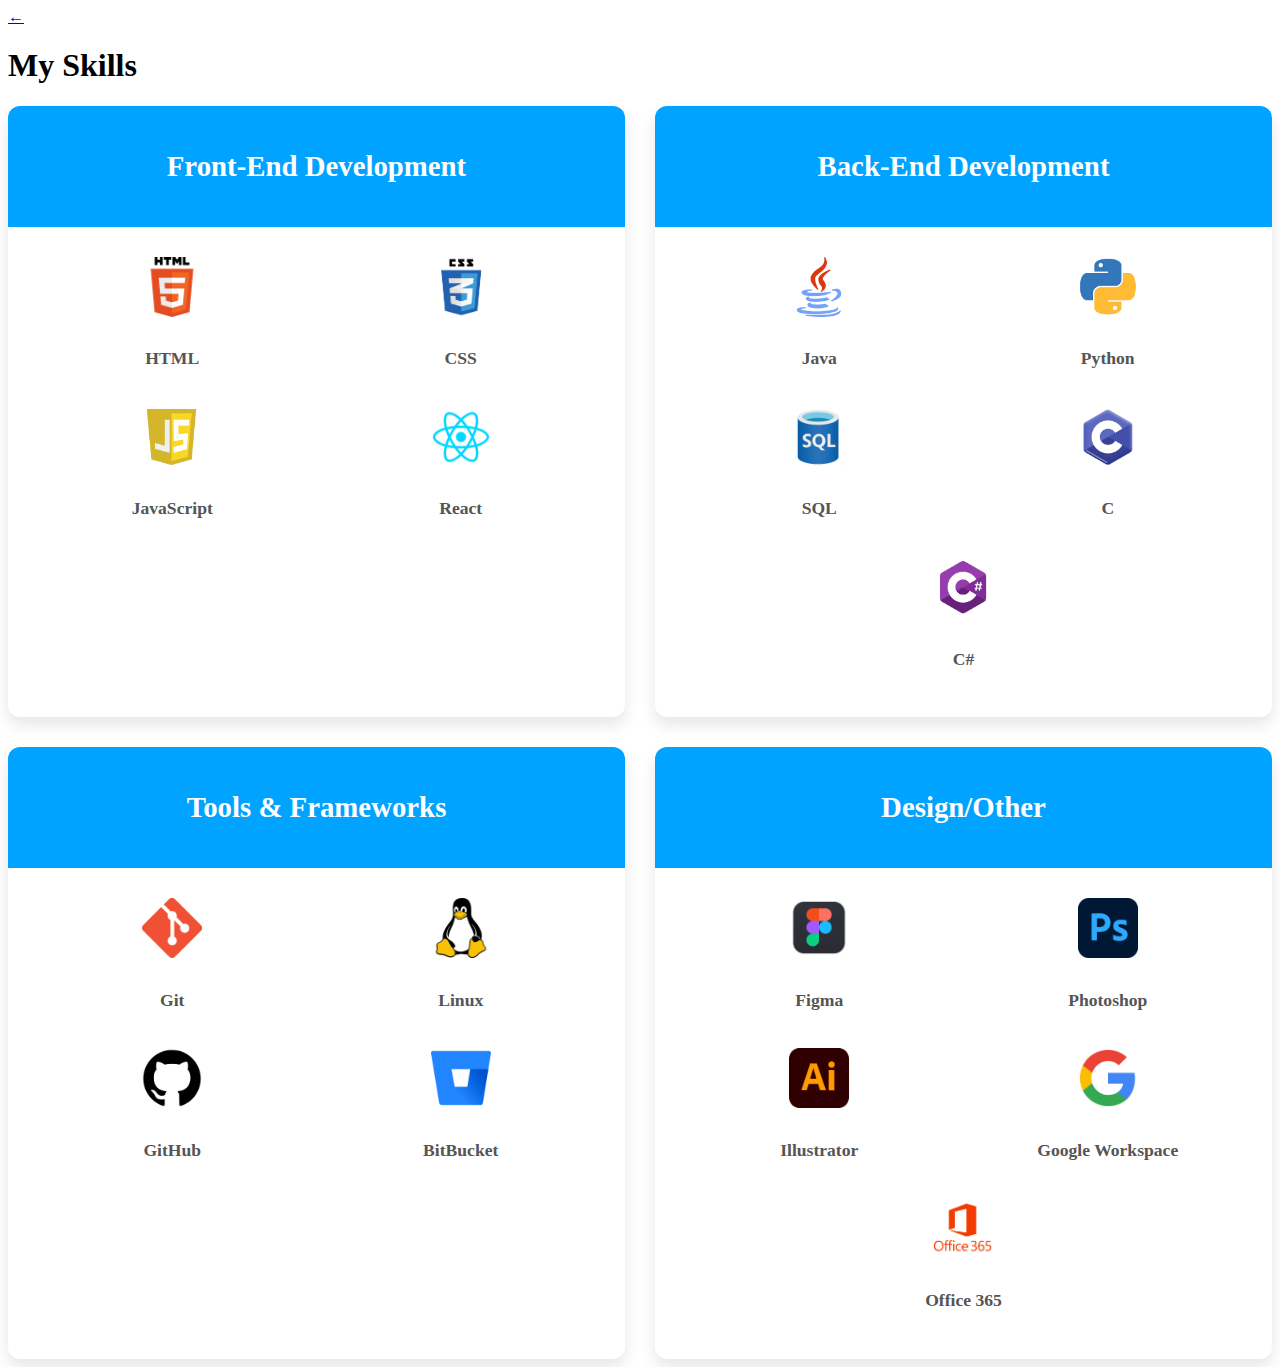
<file: pages/skills.html>
<!DOCTYPE html>
<html lang="en">
<head>
    <meta charset="UTF-8">
    <meta name="viewport" content="width=device-width, initial-scale=1.0">
    <title>Skills - Ryan Wallman</title>
    <link rel="stylesheet" href="skills.css">
    <link rel="icon" href="/images/favicon.ico" type="image/x-icon">
</head>
<body>

    
    <div class="skills-page">
        
        <a href="../index.html" class="back-button">
            &#8592; 
        </a>
        
        <h1 class="page-title">My Skills</h1>

        <div class="skills-container">
            <!-- Front-End Skills Section -->
            <div class="skills-card" id="frontend">
                <div class="card-header">
                    <h2>Front-End Development</h2>
                </div>
                <div class="card-body">
                    <a href="https://developer.mozilla.org/en-US/docs/Web/HTML" class="skill-item">
                        <img src="/images/html5.png" alt="HTML">
                        <p>HTML</p>
                    </a>
                    <a href="https://developer.mozilla.org/en-US/docs/Web/CSS" class="skill-item">
                        <img src="/images/css3.png" alt="CSS">
                        <p>CSS</p>
                    </a>
                    <a href="https://developer.mozilla.org/en-US/docs/Web/JavaScript" class="skill-item">
                        <img src="/images/javascript.png" alt="JavaScript">
                        <p>JavaScript</p>
                    </a>
                    <a href="https://reactjs.org/" class="skill-item">
                        <img src="/images/react.png" alt="React">
                        <p>React</p>
                    </a>
                </div>
            </div>

            <!-- Back-End Skills Section -->
            <div class="skills-card" id="backend">
                <div class="card-header">
                    <h2>Back-End Development</h2>
                </div>
                <div class="card-body">
                    <a href="https://www.oracle.com/java/" class="skill-item">
                        <img src="/images/java.png" alt="Java">
                        <p>Java</p>
                    </a>
                    <a href="https://www.python.org/" class="skill-item">
                        <img src="/images/python.png" alt="Python">
                        <p>Python</p>
                    </a>
                    <a href="https://www.mysql.com/" class="skill-item">
                        <img src="/images/sql.png" alt="SQL">
                        <p>SQL</p>
                    </a>
                    <a href="https://en.wikipedia.org/wiki/C_(programming_language)" class="skill-item">
                        <img src="/images/c.png" alt="C">
                        <p>C</p>
                    </a>
                    <a href="https://learn.microsoft.com/en-us/dotnet/csharp/" class="skill-item">
                        <img src="/images/c_sharp.png" alt="C#">
                        <p>C#</p>
                    </a>
                </div>
            </div>

            <!-- Tools & Frameworks Section -->
            <div class="skills-card" id="tools">
                <div class="card-header">
                    <h2>Tools & Frameworks</h2>
                </div>
                <div class="card-body">
                    <a href="https://git-scm.com/" class="skill-item">
                        <img src="/images/git.png" alt="Git">
                        <p>Git</p>
                    </a>
                    <a href="https://www.kernel.org/" class="skill-item">
                        <img src="/images/linux.png" alt="Linux">
                        <p>Linux</p>
                    </a>
                    <a href="https://github.com/" class="skill-item">
                        <img src="/images/github.png" alt="GitHub">
                        <p>GitHub</p>
                    </a>
                    <a href="https://bitbucket.org/" class="skill-item">
                        <img src="/images/bitbucket.png" alt="BitBucket">
                        <p>BitBucket</p>
                    </a>
                </div>
            </div>

            <!-- Design Skills Section -->
            <div class="skills-card" id="design">
                <div class="card-header">
                    <h2>Design/Other</h2>
                </div>
                <div class="card-body">
                    <a href="https://www.figma.com/" class="skill-item">
                        <img src="/images/figma.png" alt="Figma">
                        <p>Figma</p>
                    </a>
                    <a href="https://www.adobe.com/products/photoshop.html" class="skill-item">
                        <img src="/images/photoshop.png" alt="Photoshop">
                        <p>Photoshop</p>
                    </a>
                    <a href="https://www.adobe.com/products/illustrator.html" class="skill-item">
                        <img src="/images/illustrator.png" alt="Illustrator">
                        <p>Illustrator</p>
                    </a>
                    <a href="https://workspace.google.com/" class="skill-item">
                        <img src="/images/google_workspace.png" alt="Google Workspace">
                        <p>Google Workspace</p>
                    </a>
                    <a href="https://www.office.com/" class="skill-item">
                        <img src="/images/office365.png" alt="Office 365">
                        <p>Office 365</p>
                    </a>
                </div>
            </div>
        </div>
    </div>
</body>
</html>
</file>
<file: pages/about.css>
.hero {
    background: linear-gradient(135deg, rgb(46, 210, 180), #1e58ce);
    color: white;
    padding: 75px 20px;
    text-align: center;
}

.hero-content h1 {
    font-size: 4rem;
    font-weight: bold;
    text-transform: uppercase;
    letter-spacing: 5px;
    margin-bottom: 20px;
}

.hero-content p {
    font-size: 1.2rem;
    font-weight: 300;
}

/* Section Styling */
.section {
    padding: 50px 20px;
    text-align: center;
}

.container {
    display: flex;
    flex-wrap: wrap;
    justify-content: center;
    gap: 20px;
    max-width: 1200px;
    margin: 0 auto;
}

.left {
    flex: 1;
    padding: 20px;
    background: #f0f0f0;
    border-radius: 10px;
    box-shadow: 0 10px 20px rgba(0, 0, 0, 0.5);
}

.resume-button {
    margin-top: 25px;
    display: inline-block;
    padding: 12px 20px;
    background: #0d76bd;
    color: white;
    text-decoration: none;
    font-size: 16px;
    border-radius: 6px;
    transition: background 0.3s, transform 0.2s;
}

.resume-button:hover {
    background: #095283;
    transform: scale(1.05);
}

.right {
    flex: 1;
    padding: 20px;
    display: flex;
    justify-content: center;
    align-items: center;
}

.right img {
    max-width: 20vw;
    border-radius: 50%;
    box-shadow: 0 10px 20px rgba(0, 0, 0, 0.5);
}

/* Passion Section */
.passion p {
    font-size: 1.2rem;
    font-weight: 300;
    margin-top: 20px;
}


/* Media Queries for Mobile Devices */
@media screen and (max-width: 600px) {
    .hero {
        padding: 50px 20px;
    }

    .hero-content h1 {
        font-size: 2.5rem;  /* Adjusted for smaller screen */
        letter-spacing: 2px;
    }

    .hero-content p {
        font-size: 1rem;  /* Adjusted font size for mobile */
    }

    /* Section layout changes */
    .section {
        padding: 30px 10px;
    }

    /* Adjust containers to stack vertically */
    .container {
        flex-direction: column;
        align-items: center;
        gap: 30px;
    }

    .left, .right {
        flex: none;
        width: 80%;
        text-align: center;
    }

    /* Adjust profile image size */
    .right img {
        max-width: 200px;
    }

    /* Passion section font size */
    .passion p {
        font-size: 1rem;
        margin-top: -20px;
        width: 80%
    }

    /* Footer adjustments */
    footer {
        padding: 20px 10px;
    }
}
</file>
<file: pages/experience.css>
/* Timeline Styles */
.timeline {
    position: relative;
    max-width: 800px;
    margin: 50px auto;
    padding: 20px 0;
}

.timeline::after {
    content: '';
    position: absolute;
    width: 4px;
    height: 100%;
    background: #00A3FF; /* Blue timeline line */
    top: 0;
    left: 50%;
    margin-left: -2px; /* Center the line */
    z-index: 1;
    animation: moveline 2.5s linear forwards;
}

@keyframes moveline {
    0% {
        height: 0;
    }
    100% {
        height: 100%;
    }
}

.container {
    padding: 10px 40px;
    position: relative;
    width: 50%;
    animation: movedown 1s linear forwards;
    opacity: 0;
}

@keyframes movedown {
    0% {
        opacity: 1;
        transform: translateY(-30px);
    }
    100% {
        opacity: 1;
        transform: translateY(0px);
    }
}

.container:nth-child(1) {
    animation-delay: 0s;
}
.container:nth-child(2) {
    animation-delay: 0.5s;
}
.container:nth-child(3) {
    animation-delay: 1s;
}
.container:nth-child(4) {
    animation-delay: 1.5s;
}
.container:nth-child(5) {
    animation-delay: 2s;
}

.left-container {
    left: 0;
}

.right-container {
    left: 50%; /* Align to the center */
}

.text-box {
    padding: 20px 30px;
    background: rgba(0, 163, 255, 0.1); /* Semi-transparent blue background */
    border: 1px solid #00A3FF; /* Blue border */
    border-radius: 8px;
    font-size: 15px;
    position: relative;
    color: #f0f8ff; /* Light text */
}

.text-box h3 {
    color: #00A3FF; /* Blue heading */
    font-weight: 600;
}

.text-box small {
    color: #A8D1FF; /* Light blue for dates and locations */
}

.container img {
    position: absolute;
    width: 40px;
    border-radius: 50%;
    background-color: #0a192f; /* Dark blue background for icons */
    right: -20px;
    top: 32px;
    z-index: 10;
    border: 2px solid #00A3FF; /* Blue border */
}

.right-container img {
    left: -20px; /* Position icon on the left for right containers */
}

.left-container-arrow {
    height: 0;
    width: 0;
    position: absolute;
    top: 28px;
    z-index: 1;
    border-top: 15px solid transparent;
    border-bottom: 15px solid transparent;
    border-left: 15px solid rgba(0, 163, 255, 0.1); /* Semi-transparent blue arrow */
    right: -15px;
}

.right-container-arrow {
    height: 0;
    width: 0;
    position: absolute;
    top: 28px;
    z-index: 1;
    border-top: 15px solid transparent;
    border-bottom: 15px solid transparent;
    border-right: 15px solid rgba(0, 163, 255, 0.1); /* Semi-transparent blue arrow */
    left: -15px;
}

/* Responsive Design */
@media screen and (max-width: 768px) {
    .timeline::after {
        left: 50%; /* Keep the line centered */
    }

    .container {
        width: 100%;
        padding-left: 70px;
        padding-right: 25px;
    }

    .text-box {
        font-size: 13px;
    }

    .right-container {
        left: 0; /* Align to the left on smaller screens */
    }

    .left-container img, .right-container img {
        left: 10px; /* Adjust icon position */
    }

    .left-container-arrow, .right-container-arrow {
        border-right: 15px solid rgba(0, 163, 255, 0.1); /* Semi-transparent blue arrow */
        border-left: 0;
        left: -15px;
    }
}
</file>
<file: pages/projects.css>
/* General Page Styles */
body {
    font-family: 'Arial', sans-serif;
    margin: 0;
    padding: 0;
    background-color: #f0f0f0;
    color: #333;
}

/* Back Button Styles */
.back-button {
    position: fixed;
    top: 20px;
    left: 20px;
    font-size: 2rem; /* Adjust size as needed */
    color: #0077b6; /* Color of the arrow */
    text-decoration: none;
    background-color: transparent;
    border: none;
    cursor: pointer;
    transition: color 0.3s ease;
}

.back-button:hover {
    color: #005f85; /* Darken the color on hover */
}

/* Page Title */
.page-title {
    text-align: center;
    font-size: 2.5rem;
    margin-top: 50px;
    color: #0077b6;
}

/* Projects Container */
.projects-container {
    display: flex;
    justify-content: space-around;
    flex-wrap: wrap;
    margin-top: 40px;
    gap: 30px;
}

/* Project Card Styling */
.project-card {
    background: #fff;
    width: 350px;
    border-radius: 15px;
    box-shadow: 0 4px 12px rgba(0, 0, 0, 0.5);
    overflow: hidden;
    position: relative; 
    padding-bottom: 70px; 
    transition: transform 0.3s ease, box-shadow 0.3s ease;
}

.project-card:hover {
    transform: translateY(-10px);
    box-shadow: 0 10px 20px rgba(0, 0, 0, 0.15);
}

/* Project Details */
.project-details {
    padding: 20px;
    text-align: center;
}

.project-details h2 {
    font-size: 1.6rem;
    color: #333;
    margin-bottom: 15px;
}

.project-details p {
    font-size: 1rem;
    color: #555;
    margin-bottom: 20px;
}

/* GitHub Link Button Styling */
.project-link {
    position: absolute; 
    bottom: 35px; 
    left: 50%;
    transform: translateX(-50%); /* Center the button horizontally */
    text-decoration: none;
    font-size: 1.1rem;
    color: #0077b6;
    border: 2px solid #0077b6;
    border-radius: 20px;
    transition: background-color 0.3s, color 0.3s;
    height: 50px;
    line-height: 50px; 
    width: 70%; 
}

.project-link:hover {
    background-color: #0077b6;
    color: #fff;
}

/* Responsive Design */
@media (max-width: 768px) {
    .projects-container {
        flex-direction: column;
        align-items: center;
    }
}
</file>
<file: pages/skills.css>
.skills-container {
    display: grid;
    grid-template-columns: repeat(2, 1fr); /* Two columns on larger screens */
    gap: 30px;
}

.skills-card {
    background: #fff;
    border-radius: 12px;
    box-shadow: 0 8px 16px rgba(0, 0, 0, 0.1);
    transition: transform 0.3s ease;
}

/* Ensure that on smaller screens, it stacks into one column */
@media screen and (max-width: 768px) {
    .skills-container {
        grid-template-columns: 1fr; /* One column on smaller screens */
    }
}

.skills-card:hover {
    transform: translateY(-10px);
}

.card-header {
    background:  #00A3FF;;
    padding: 20px;
    border-radius: 12px 12px 0 0;
    text-align: center;
}

.card-header h2 {
    color: white;
    font-size: 1.8rem;
}

.card-body {
    padding: 20px;
    display: flex;
    flex-wrap: wrap;
    justify-content: space-around;
}

.skill-item {
    width: 45%;
    margin: 10px 0;
    text-align: center;
    transition: transform 0.3s ease, box-shadow 0.3s ease;
    text-decoration: none;
    font-weight: bold;
}

.skill-item img {
    width: 60px;
    height: 60px;
    margin-bottom: 10px;
    transition: transform 0.3s ease;
}

.skill-item p {
    color: #555;
    font-size: 1.1rem;
}

.skill-item:hover {
    transform: scale(1.05);
    box-shadow: 0 4px 10px rgba(0, 0, 0, 0.1);
}

.skill-item img:hover {
    transform: rotate(360deg);
}

@media screen and (max-width: 600px) {
    .skills-container {
        display: flex;
        flex-direction: column;
        align-items: center; /* Centers the skills cards */
    }

    .skills-card {
        width: 90%;
    }

    .skill-item {
        width: 45%;
    }

    .page-title {
        font-size: 2rem;
    }
}
</file>
<file: styles.css>
/* Reset */
body, html {
  margin: 0;
  padding: 0;
  font-family: 'Courier New', monospace;
  scroll-behavior: smooth;
  overflow-x: hidden;
}

/* Computer Section */
.computer {
  display: flex;
  justify-content: center;
  align-items: center;
  height: 100vh; /* Full screen height */
  background: linear-gradient(135deg, #6dff85 0%, #0028f1 100%);
  position: relative;
  z-index: 10; /* Ensures it's above other content */
}

/* Scene (Contains the Cube) */
.scene {
  width: 400px;
  height: 400px;
  perspective: 1600px;
  display: flex;
  justify-content: center;
  align-items: center;
  margin-top: -50px;
}

/* Cube (Ensures the whole computer is visible) */
.cube {
  width: 400px;
  height: 400px;
  position: relative;
  transform-style: preserve-3d;
  transform: rotateX(-10deg) rotateY(10deg);
  cursor: grab;
}

.cube:active {
  cursor: grabbing;
}

/* Cube Faces */
.face {
  position: absolute;
  width: 400px;
  height: 400px;
  background: #b0b0b0;
  border: 2px solid #000000;
  box-shadow: inset 0 0 10px rgba(255, 255, 255, 0.5);
  border-radius: 15px;
}


.vent {
  position: absolute;
  width: 80%;
  height: 10px;
  background: #888;
  left: 10%;
  border-radius: 5px;
  box-shadow: inset 0 0 5px rgba(0, 0, 0, 0.5);
}

.left .vent { top: 300px; }
.right .vent { top: 300px; }

.left .vent:nth-child(2), .right .vent:nth-child(2) { top: 320px; }
.left .vent:nth-child(3), .right .vent:nth-child(3) { top: 340px; }
.left .vent:nth-child(4), .right .vent:nth-child(4) { top: 360px; }

.front { 
  transform: translateZ(200px); 
  background: #d0d0d0; 
}
.back { 
  height: 200px; 
  transform: translateY(200px) translateZ(-200px);
  border-radius: 0px;
}
.left { 
  transform: rotateY(-90deg) translateZ(200px); 
  border-bottom-left-radius: 0px;
  border-bottom-right-radius: 0px;
  border-top-right-radius: 0px;
  clip-path: polygon(50% 0%, 100% 0%, 100% 100%, 0% 100%, 0% 50%);
}
.right { 
  transform: rotateY(90deg) translateZ(200px); 
  border-bottom-left-radius: 0px;
  border-bottom-right-radius: 0px;
  border-top-left-radius: 0px;
  clip-path: polygon(0% 0%, 50% 0%, 100% 50%, 100% 100%, 0% 100%);
}
.top { 
  position: absolute;
  width: 400px;
  height: 200px; /* Halfway back */
  background: #ccc;
  transform: rotateX(90deg) translateZ(100px) translateY(100px);
  background: #ccc; 
  border-radius: 0px;
}
.bottom { 
  transform: rotateX(-90deg) translateZ(200px); 
  background: #999; 
  border-radius: 0px;
}
.angled {
  position: absolute;
  width: 400px;
  height: 280px; /* Matches the shortened top */
  background: #bbb;
  transform: rotateX(-45deg) translateY(-0px) translateZ(-00px);
  transform-origin: top;
  border-radius: 0px;
}

.front::before {
  content: "";
  position: absolute;
  width: 380px;
  height: 380px;
  top: 10px;
  left: 10px;
  background: linear-gradient(to bottom, #c0c0c0, #a0a0a0);
  border-radius: 12px;
  box-shadow: inset 0 0 15px rgba(0, 0, 0, 0.5);
}

/* Screen */
.screen {
  position: absolute;
  width: 315px;
  height: 220px;
  background: #1a1e1a;
  top: 50px;
  left: 35px;
  border-radius: 15px;
  overflow: hidden;
  border: 6px solid #444;
  box-shadow: inset 0 0 30px rgba(0,0,0,0.9);
}

@keyframes rollingLine {
  0% { top: -10%; opacity: 0.2; }
  50% { top: 50%; opacity: 0.4; }
  100% { top: 110%; opacity: 0.2; }
}

.rolling-line {
  position: absolute;
  width: 100%;
  height: 8%;
  background: rgba(255, 255, 255, 0.2);
  filter: blur(3px);
  animation: rollingLine 4s infinite linear;
  pointer-events: none;
}


/* Scanline Effect */
.scanlines {
  position: absolute;
  width: 100%;
  height: 100%;
  pointer-events: none;
  background: repeating-linear-gradient(
    to bottom,
    rgba(0, 0, 0, 0.2) 0px,
    rgba(0, 0, 0, 0.2) 1px,
    transparent 2px,
    transparent 4px
  );
  animation: scanlineMove 10s linear infinite;
  opacity: 0.6;
}

@keyframes scanlineMove {
  0% { transform: translateY(0); }
  100% { transform: translateY(4px); }
}



.display {
  position: absolute;
  width: calc(100% - 10px);
  height: calc(100% - 10px);
  color: #7eff7e;
  padding: 8px;
  font-size: 16px;
  text-shadow: 0 0 3px #7eff7e;
  white-space: pre-wrap;
  overflow-y: auto;
  overflow-x: hidden;
  border-radius: 11px;
}

/* Floppy Disk */
.floppy {
  position: absolute;
  width: 100px;
  height: 60px;
  background: #444;
  bottom: 30px;
  left: 50px;
  border-radius: 3px;
  box-shadow: inset 0 0 10px rgba(0, 0, 0, 0.5);
}


/* Main Content (Below Computer) */
main {
  background: white;
  padding: 60px 20px;
  text-align: center;
  position: relative;
  z-index: 5;
}

/* Sections */
section {
  max-width: 800px;
  margin: 0 auto;
  padding: 60px 20px;
  border-bottom: 2px solid #ddd;
}

section:last-child {
  border-bottom: none; /* Remove border from last section */
}

/* Smooth Scrolling for Navigation */
html {
  scroll-behavior: smooth;
}

@media (max-width: 600px) {

  .scene {
    width: 260px;
    height: 260px;
  }

  .cube {
    width: 260px;
    height: 260px;
  }

  .face {
    width: 260px;
    height: 260px;
  }

  .vent {
    position: absolute;
    width: 70%; /* Smaller width */
    height: 8px; /* Smaller height */
    background: #888;
    left: 15%;
    border-radius: 5px;
    box-shadow: inset 0 0 5px rgba(0, 0, 0, 0.5);
    z-index: 20; /* Ensures visibility */
  }

  .left .vent { top: 185px; }
  .right .vent { top: 185px; }
  .left .vent:nth-child(2), .right .vent:nth-child(2) { top: 200px; }
  .left .vent:nth-child(3), .right .vent:nth-child(3) { top: 215px; }
  .left .vent:nth-child(4), .right .vent:nth-child(4) { top: 230px; }


  .front { transform: translateZ(130px); }
  .back { transform: rotateY(180deg) translateZ(130px); height: 130px; }
  .left { transform: rotateY(-90deg) translateZ(130px); }
  .right { transform: rotateY(90deg) translateZ(130px); }
  .top { 
    transform: rotateX(90deg) translateZ(130px) translateY(0); 
    width: 100; 
    clip-path: polygon(0% 50%, 100% 50%, 100% 100%, 0% 100%);
  }
  .bottom { transform: rotateX(-90deg) translateZ(130px); }


  .front::before {
    content: "";
    position: absolute;
    width: 245px;
    height: 245px;
    top: 10px;
    left: 10px;
    background: linear-gradient(to bottom, #c0c0c0, #a0a0a0);
    border-radius: 12px;
    box-shadow: inset 0 0 15px rgba(0, 0, 0, 0.5);
  }

  .back {
    height: 130px; 
    transform: translateY(130px) translateZ(-130px);
  }

  .angled {
    width: 260px;
    height: 180px;
    transform: rotateX(-45deg);
  }

  .left {
    clip-path: polygon(50% 0%, 100% 0%, 100% 100%, 0% 100%, 0% 50%);
  }

  .right {
    clip-path: polygon(0% 0%, 50% 0%, 100% 50%, 100% 100%, 0% 100%);
  }

  .screen {
    width: 210px;
    height: 175px;
    top: 20px;
    left: 20px;
  }

  .display {
    font-size: 12px;
  }

  .floppy {
    width: 50px;
    height: 25px;
    bottom: 15px;
    left: 30px;
  }
}


/* NAVBAR */
/* Navbar Container */
.navbar {
  position: fixed;
  top: 20px;
  left: 20px;
  z-index: 1000;
}

/* Ensure items are in a row */
.nav-container {
  display: flex;
  align-items: center;
  gap: 10px; /* Space between items */
}

/* Style Each Button (Hamburger, GitHub, LinkedIn) */
.nav-item {
  width: 50px;
  height: 50px;
  background-color: #555;  /* Dark background */
  display: flex;
  justify-content: center;
  align-items: center;
  border-radius: 4px; /* Slight rounding */
  box-shadow: 3px 3px 5px rgba(0, 0, 0, 0.3);
  transition: transform 0.2s ease;
}

/* Add Hover Effect */
.nav-item:hover {
  transform: scale(1.1);
}

#hamburger {
  color: white;
}

#hamburger:hover {
  cursor: pointer;
}

/* Style Images Inside Navbar */
.nav-item img {
  width: 24px;
  height: 24px;
}

.nav-item.github img {
  filter: invert();
}

.sub-nav-item {
  width: 150px;
  height: 50px;
  background-color: #555;  /* Dark background */
  display: flex;
  justify-content: center;
  align-items: center;
  border-radius: 4px; /* Slight rounding */
  box-shadow: 3px 3px 5px rgba(0, 0, 0, 0.3);
  transition: transform 0.2s ease;
}

.sub-nav-item.sub {
  margin-bottom: 10px;
}

.sub-nav-item:hover {
  background-color: #444;
}

/* Submenu (Initially Hidden) */
.submenu {
  display: none;
  position: absolute;
  top: 50px;
  left: 0;
  background-color: #777;
  padding: 20px;
  border-radius: 6px;
}

.submenu a{
  color:  white;
  font-size: smaller;
  text-decoration: none;
  font-weight: bold;
}

/* Show Submenu on Click */
.submenu-visible {
  display: block;
}
/* END NAVBAR */



/* EXPERIENCE */


.content-container {
  background: white;
  padding: 30px;
  border-radius: 12px;
  border: 0.5vw solid #1aa3ff;
  box-shadow: 0 4px 15px rgba(0, 0, 0, 0.2);
  color: black;
  width: 60vw;
}

.timeline {
  position: relative;
  margin: 50px auto;
  padding-bottom: 20px;
  max-width: 800px;
  padding-bottom: 80px;
}

.timeline::before {
  content: '';
  position: absolute;
  left: 50%;
  width: 4px;
  height: 100%;
  background: #1aa3ff; /* Central timeline line */
  transform: translateX(-50%);
}

.timeline-item {
  position: relative;
  width: 50%;
  padding: 20px;
  box-sizing: border-box;
  opacity: 0;
  transform: translateY(20px);
  transition: opacity 0.5s ease-out, transform 0.5s ease-out;
  margin-bottom: -150px;
}

.timeline-item.show {
  opacity: 1;
  transform: translateY(0);
}

.timeline-item:nth-child(odd) {
  left: 0;
  text-align: left;
}

.timeline-item:nth-child(even) {
  left: 50%;
  text-align: left;
}

.timeline-content {
  background: white;
  color: black;
  padding: 15px;
  border: 0.2vw solid #1aa3ff;
  border-radius: 15px;
  position: relative;
  box-shadow: 0 4px 10px rgba(0, 0, 0, 0.2);
}

.timeline-content img {
  border-radius: 50px;
}

.timeline-content::before {
  content: '';
  position: absolute;
  top: 50%;
  width: 15px;
  height: 15px;
  background: #1aa3ff;
  border-radius: 50%;
  border: 3px solid white;
  transform: translateY(-50%);
}

.timeline-item:nth-child(odd) .timeline-content::before {
  right: -33px;
}

.timeline-item:nth-child(even) .timeline-content::before {
  left: -33px;
}

/* Icon Styling */
.timeline-icon {
  position: absolute;
  top: 50%;
  left: 50%;
  width: 50px;
  height: 50px;
  background: white;
  border-radius: 50%;
  display: flex;
  justify-content: center;
  align-items: center;
  border: 3px solid #1aa3ff;
  transform: translate(-50%, -50%);
}

.timeline-icon i {
  font-size: 20px;
  color: #1aa3ff;
}

/* Date Styling */
.timeline-date {
  display: block;
  margin-top: 10px;
  font-size: 14px;
  color: #555;
}

@media (max-width: 850px) {

  .timeline{
      padding-bottom: 0;
  }

  .timeline::before {
      left: 35px; /* Keeps the timeline line on the left */
  }

  .timeline-item {
      width: 100%;
      padding-left: 40px; /* Space from timeline */
      text-align: left;
      position: relative;
      left: 0 !important; /* Forces all items to align left */
      margin-bottom: 0px;
  }

  .timeline-item .timeline-content {
      width: 85%;
      text-align: left;
  }

  .timeline-content::before {
      left: -25px; /* Aligns the dot to the left */
      right: auto;
  }


  .timeline-icon i {
      font-size: 14px; /* Smaller icon inside */
  }

  .timeline-date {
      position: absolute;
      top: 5px;
      font-size: 10px;
      margin: 3px;
      white-space: nowrap;
  }

  .timeline-content {
      padding: 20px;
      font-size: 12px; /* Smaller text */
  }
}

.company-link {
  display: inline-flex;
  align-items: center;
  gap: 8px; /* Space between text and logo */
  text-decoration: none;
  color: inherit; /* Keeps text color same as the parent */
}

.company-logo {
  width: 3vw; /* Adjust size as needed */
  height: auto;
  display: inline-block;
}



/* END EXPERIENCE */





/* ABOUT */
.about-container {
  display: flex;
  flex-wrap: wrap;
  justify-content: center;
  gap: 20px;
  max-width: 1200px;
  margin: 0 auto;
}

.left-about {
  flex: 1;
  padding: 20px;
  background: #f0f0f0;
  border-radius: 10px;
  box-shadow: 0 10px 20px rgba(0, 0, 0, 0.5);
}

.resume-button {
  margin-top: 25px;
  display: inline-block;
  padding: 12px 20px;
  background: #1aa3ff;
  color: white;
  text-decoration: none;
  font-weight: bold;
  font-size: 16px;
  border-radius: 6px;
  transition: background 0.3s, transform 0.2s;
}

.resume-button:hover {
  background: #2a8bcc;
  transform: scale(1.05);
}

.right-about {
  flex: 1;
  padding: 20px;
  display: flex;
  justify-content: center;
  align-items: center;
}

.right-about img {
  max-width: 20vw;
  border-radius: 50%;
  box-shadow: 0 10px 20px rgba(0, 0, 0, 0.5);
}

/* Media query to stack left and right sections under 600px */
@media (max-width: 600px) {
  .about-container {
    flex-direction: column;
  }

  .left-about, .right-about {
    flex: none;
    width: 90%;
  }

  .right-about img {
    max-width: 40vw; /* Adjust image size if necessary */
  }
}

/* END ABOUT */




/* SKILLS */
.skills-container {
  display: flex;
  flex-wrap: wrap;
  gap: 30px;
  justify-content: space-between;
}

.skills-card {
  background: #fff;
  border-radius: 12px;
  width: 48%;
  box-shadow: 0 8px 16px rgba(0, 0, 0, 0.1);
  transition: transform 0.3s ease;
}

.skills-card:hover {
  transform: translateY(-10px);
}

.card-header {
  background: #1aa3ff;
  padding: 20px;
  border-radius: 12px 12px 0 0;
  text-align: center;
}

.card-header h2 {
  color: white;
  font-size: 19px;
  margin: 5px;
  font-weight: bold;
}

.card-body {
  padding: 20px;
  display: flex;
  flex-wrap: wrap;
  justify-content: space-around;
}

.skill-item {
  width: 45%;
  margin: 10px 0;
  text-align: center;
  transition: transform 0.3s ease, box-shadow 0.3s ease;
  text-decoration: none;
  font-weight: bold;
}

.skill-item img {
  width: 60px;
  height: 60px;
  margin-bottom: 10px;
  transition: transform 0.3s ease;
}

.skill-item p {
  color: #555;
  font-size: 1.1rem;
}

.skill-item:hover {
  transform: scale(1.05);
  box-shadow: 0 4px 10px rgba(0, 0, 0, 0.1);
}

.skill-item img:hover {
  transform: rotate(360deg);
}

@media screen and (max-width: 600px) {
  .skills-card {
      width: 100%;
  }

  .skill-item {
      width: 45%;
  }

  .page-title {
      font-size: 2rem;
  }
}
/* END SKILLS */



/* PROJECTS */
.project-title {
  text-align: center;
  font-size: 2rem;
  margin-bottom: 30px;
}

.project-container {
  display: flex;
  justify-content: space-between;
  align-items: flex-start;
  gap: 20px;
  margin-top: 20px;
  flex-wrap: wrap;
}

.project-left {
  flex: 1;
  min-width: 250px;
}

.nav-item.draw {
  height: 50px;
  width: 130px;
  color: white;
  text-decoration: none;
}

.project-right {
  flex: 1;
  min-width: 250px;
  display: flex;
  justify-content: center;
  align-items: center;
}

.project-image {
  max-width: 100%;
  height: auto;
  border-radius: 12px;
  box-shadow: 0 4px 20px rgba(0, 0, 0, 0.2);
}

.button-group {
  display: flex;
  gap: 10px;
  align-items: left;
  margin-top: 10px;
}

/* Responsive: Stack layout on small screens */
@media (max-width: 600px) {
  .project-container {
    flex-direction: column;
    align-items: center;
    text-align: center;
  }

  .button-group {
    justify-content: left;
    flex-wrap: wrap;
  }

  .project-left, .project-right {
    width: 100%;
  }

  .project-left h3,
  .project-left p {
    text-align: center;
  }
}


/* END PROJECTS */



/* CONTACT FORM */
#contact-form {
  display: flex;
  flex-direction: column;
  width: 100%;
  max-width: 50vw;
  margin: auto;
  align-items: center;
}

#contact-form label {
  margin-top: 10px;
  font-weight: bold;
}

#contact-form input, #contact-form textarea {
  width: 100%;
  padding: 10px;
  margin-top: 5px;
  border: 1px solid #ccc;
  border-radius: 5px;
}

#contact-form textarea {
  width: 100%;
  padding: 10px;
  margin-top: 5px;
  border: 1px solid #ccc;
  border-radius: 5px;
  resize: vertical; /* Allows only vertical resizing */
}

#contact-form button {
  display: inline-block;
  padding: 12px 20px;
  margin: 2vh;
  background: #1aa3ff;
  color: white;
  text-decoration: none;
  font-family: 'Courier New', monospace;
  font-size: 16px;
  font-weight: bold;
  border-radius: 6px;
  border: none;
  cursor: pointer;
  transition: background 0.3s, transform 0.2s;
  text-align: center;
}

#contact-form button:hover {
  background: #2a8bcc;
  transform: scale(1.05);
}
/* END CONTACT FORM */
</file>
